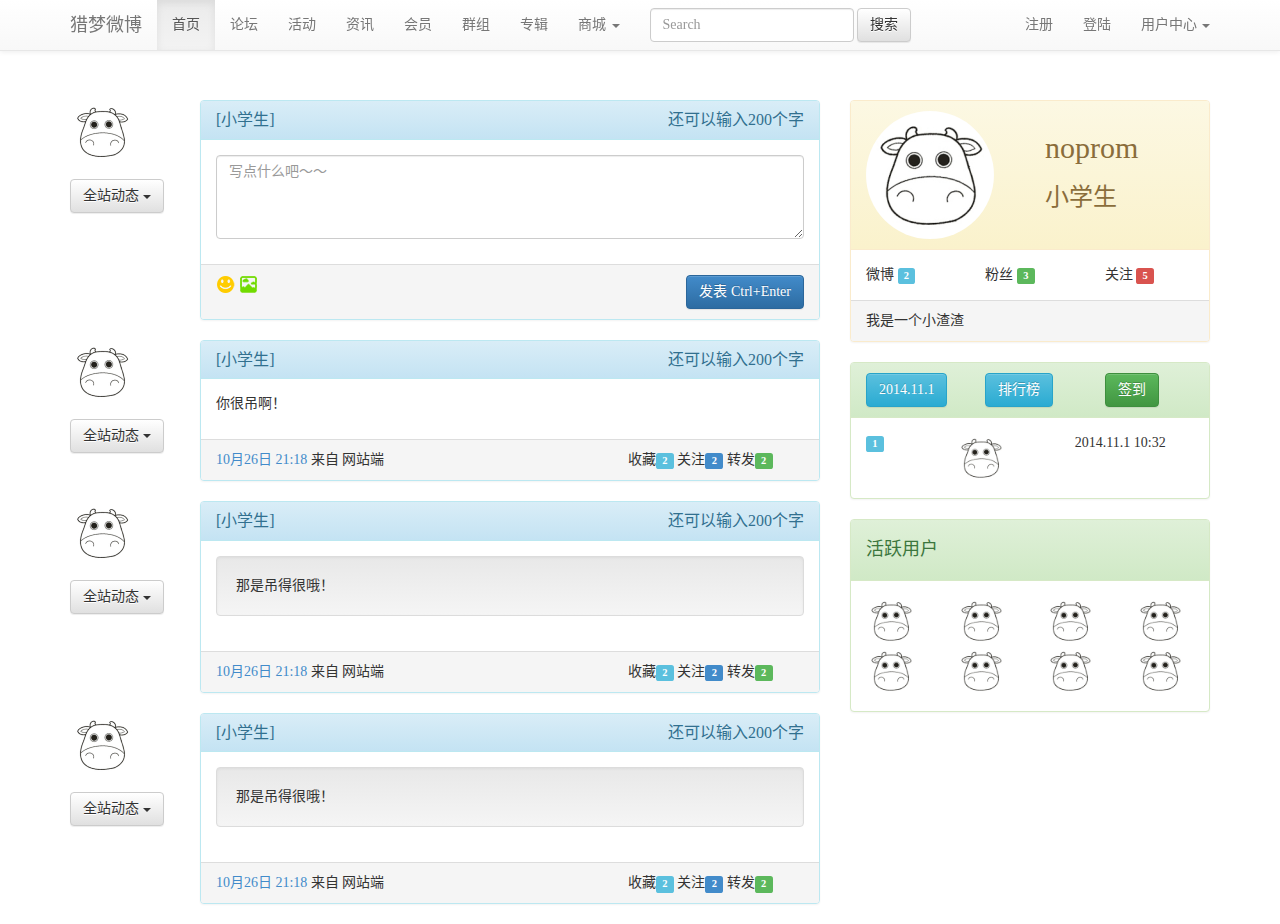
<file: index.html>
<!DOCTYPE html>
<html lang="zh-cn">
<head>
	<meta charset="utf-8">
	<meta http-equiv="X-UA-Compatible" content="IE=edge">
	<meta name="viewport" content="width=device-width, initial-scale=1">
	<title>猎梦微博系统</title>
	<link rel="stylesheet" href="css/bootstrap.min.css">
	<link rel="stylesheet" href="css/bootstrap-theme.min.css">
	<link rel="stylesheet" href="css/font-awesome.min.css">
	<link rel="stylesheet" href="css/font-awesome-ie7.min.css">
	<link rel="stylesheet" href="css/weibo.css"> 
    <!--[if lt IE 9]>
    <script src="js/html5shiv.js"></script>
    <script src="js/respond.min.js"></script>
    <![endif]-->
</head>

<body>

	<!-- =========================导航条开始========================= -->
	<nav class="navbar navbar-default navbar-fixed-top" role="navigation">
		<div class="container">
			<!-- Brand and toggle get grouped for better mobile display -->
			<div class="navbar-header">
				<button type="button" class="navbar-toggle collapsed" data-toggle="collapse" data-target="#bs-example-navbar-collapse-1">
					<span class="sr-only">Toggle navigation</span>
					<span class="icon-bar"></span>
					<span class="icon-bar"></span>
					<span class="icon-bar"></span>
				</button>
				<a class="navbar-brand" href="#">猎梦微博</a>
			</div>

			<!-- Collect the nav links, forms, and other content for toggling -->
			<div class="collapse navbar-collapse" id="bs-example-navbar-collapse-1">
				<ul class="nav navbar-nav">
					<li class="active"><a href="#">首页</a></li>
					<li><a href="#">论坛</a></li>
					<li><a href="#">活动</a></li>
					<li><a href="#">资讯</a></li>
					<li><a href="#">会员</a></li>
					<li><a href="#">群组</a></li>
					<li><a href="#">专辑</a></li>
					<li class="dropdown">
						<a href="#" class="dropdown-toggle" data-toggle="dropdown">商城 <span class="caret"></span></a>
						<ul class="dropdown-menu" role="menu">
							<li><a href="#">Action</a></li>
							<li><a href="#">Another action</a></li>
							<li><a href="#">Something else here</a></li>
							<li class="divider"></li>
							<li><a href="#">Separated link</a></li>
							<li class="divider"></li>
							<li><a href="#">One more separated link</a></li>
						</ul>
					</li>
				</ul>
				<form class="navbar-form navbar-left" role="search">
					<div class="form-group">
						<input type="text" class="form-control" placeholder="Search">
					</div>
					<button type="submit" class="btn btn-default">搜索</button>
				</form>
				<ul class="nav navbar-nav navbar-right">
					<li><a href="#">注册</a></li>
					<li><a href="#">登陆</a></li>
					<li class="dropdown">
						<a href="#" class="dropdown-toggle" data-toggle="dropdown">用户中心 <span class="caret"></span></a>
						<ul class="dropdown-menu" role="menu">
							<li><a href="#">Action</a></li>
							<li><a href="#">Another action</a></li>
							<li><a href="#">Something else here</a></li>
							<li class="divider"></li>
							<li><a href="#">Separated link</a></li>
						</ul>
					</li>
				</ul>
			</div><!-- /.navbar-collapse -->
		</div><!-- /.container-fluid -->
	</nav>

	<!-- =========================导航条结束========================= -->


	<div class="container weibo">
		<div class="row">
			<!-- =========================微博左侧开始========================= -->
			<div class="col-md-8">
				<div class="row">
					<div class="col-md-2">
						<a href="">
							<img class="img-circle" style="width: 64px;" src="images/face.png">
						</a>
						<br>
						<div id="weibo_filter" style="margin-top:15px;">
							<div class="btn-group forum_order">
								<button class="btn btn-default dropdown-toggle" data-toggle="dropdown" type="button">
									全站动态
									<span class="caret"></span>
								</button>
								<ul class="dropdown-menu text-left" role="menu">
									<li>
										<a href="/ox/index.php?s=/weibo/index/index.html">全站动态</a>
									</li>
									<li>
										<a href="/ox/index.php?s=/weibo/index/myconcerned.html">我的关注</a>
									</li>
								</ul>
							</div>
						</div>
					</div>
					<div class="col-md-10">
						<div class="panel panel-info">
							<div class="panel-heading">
								<h3 class="panel-title">[小学生]
									<span class="pull-right">还可以输入200个字</span>
								</h3>
							</div>
							<div class="panel-body">
								<p><textarea class="form-control weibo_content_quick" id="weibo_content" style="height: 6em;"
									placeholder="写点什么吧～～" onfocus="startCheckNum_quick($(this))" onblur="endCheckNum_quick()"></textarea></p>
								</div>
								<div class="panel-footer">
									<div class="row">
										<div class="col-md-9">
											<a href="javascript:" onclick="insertFace($(this))"><img class="weibo_type_icon" src="images/bq.png"/></a>
											<a id="insert_image" onclick="insert_image.insertImage(this)" href="javascript:">
												<img class="weibo_type_icon" src="images/image.png">
											</a>
										</div>
										<div class="col-md-3">
											<input class="btn btn-primary send_weibo_button pull-right" type="submit" data-url="/ox/index.php?s=/weibo/index/dosend.html" value="发表 Ctrl+Enter">
										</div>
									</div>
								</div>
							</div>
						</div>
					</div>
					<div class="row">
						<div class="col-md-2">
							<a href="">
								<img class="img-circle" style="width: 64px;" src="images/face.png">
							</a>
							<br>
							<div id="weibo_filter" style="margin-top:15px;">
								<div class="btn-group forum_order">
									<button class="btn btn-default dropdown-toggle" data-toggle="dropdown" type="button">
										全站动态
										<span class="caret"></span>
									</button>
									<ul class="dropdown-menu text-left" role="menu">
										<li>
											<a href="/ox/index.php?s=/weibo/index/index.html">全站动态</a>
										</li>
										<li>
											<a href="/ox/index.php?s=/weibo/index/myconcerned.html">我的关注</a>
										</li>
									</ul>
								</div>
							</div>
						</div>
						<div class="col-md-10">
							<div class="panel panel-info">
								<div class="panel-heading">
									<h3 class="panel-title">[小学生]
										<span class="pull-right">还可以输入200个字</span>
									</h3>
								</div>
								<div class="panel-body">
									<p>你很吊啊！</p>
								</div>
								<div class="panel-footer">
									<div class="row">
										<div class="col-md-8">
											<span>
												<a href="/ox/index.php?s=/weibo/index/weibodetail/id/407.html">10月26日 21:18</a>
											</span>
											<span>来自 网站端 </span>
										</div>
										<div class="col-md-4">
											收藏<span class="label label-info">2</span>
											关注<span class="label label-primary">2</span>
											转发<span class="label label-success">2</span>
										</div>
									</div>
								</div>
							</div>
						</div>
					</div>

					<div class="row">
						<div class="col-md-2">
							<a href="">
								<img class="img-circle" style="width: 64px;" src="images/face.png">
							</a>
							<br>
							<div id="weibo_filter" style="margin-top:15px;">
								<div class="btn-group forum_order">
									<button class="btn btn-default dropdown-toggle" data-toggle="dropdown" type="button">
										全站动态
										<span class="caret"></span>
									</button>
									<ul class="dropdown-menu text-left" role="menu">
										<li>
											<a href="/ox/index.php?s=/weibo/index/index.html">全站动态</a>
										</li>
										<li>
											<a href="/ox/index.php?s=/weibo/index/myconcerned.html">我的关注</a>
										</li>
									</ul>
								</div>
							</div>
						</div>
						<div class="col-md-10">
							<div class="panel panel-info">
								<div class="panel-heading">
									<h3 class="panel-title">[小学生]
										<span class="pull-right">还可以输入200个字</span>
									</h3>
								</div>
								<div class="panel-body">
									<div class="well">
										那是吊得很哦！
									</div>
								</div>
								<div class="panel-footer">
									<div class="row">
										<div class="col-md-8">
											<span>
												<a href="/ox/index.php?s=/weibo/index/weibodetail/id/407.html">10月26日 21:18</a>
											</span>
											<span>来自 网站端 </span>
										</div>
										<div class="col-md-4">
											收藏<span class="label label-info">2</span>
											关注<span class="label label-primary">2</span>
											转发<span class="label label-success">2</span>
										</div>
									</div>
								</div>
							</div>
						</div>
					</div>
					<div class="row">
						<div class="col-md-2">
							<a href="">
								<img class="img-circle" style="width: 64px;" src="images/face.png">
							</a>
							<br>
							<div id="weibo_filter" style="margin-top:15px;">
								<div class="btn-group forum_order">
									<button class="btn btn-default dropdown-toggle" data-toggle="dropdown" type="button">
										全站动态
										<span class="caret"></span>
									</button>
									<ul class="dropdown-menu text-left" role="menu">
										<li>
											<a href="/ox/index.php?s=/weibo/index/index.html">全站动态</a>
										</li>
										<li>
											<a href="/ox/index.php?s=/weibo/index/myconcerned.html">我的关注</a>
										</li>
									</ul>
								</div>
							</div>
						</div>
						<div class="col-md-10">
							<div class="panel panel-info">
								<div class="panel-heading">
									<h3 class="panel-title">[小学生]
										<span class="pull-right">还可以输入200个字</span>
									</h3>
								</div>
								<div class="panel-body">
									<div class="well">
										那是吊得很哦！
									</div>
								</div>
								<div class="panel-footer">
									<div class="row">
										<div class="col-md-8">
											<span>
												<a href="/ox/index.php?s=/weibo/index/weibodetail/id/407.html">10月26日 21:18</a>
											</span>
											<span>来自 网站端 </span>
										</div>
										<div class="col-md-4">
											收藏<span class="label label-info">2</span>
											关注<span class="label label-primary">2</span>
											转发<span class="label label-success">2</span>
										</div>
									</div>
								</div>
							</div>
						</div>
					</div>
				</div>

				<!-- =========================微博左侧结束========================= -->
				<!-- =========================右侧面板开始========================= -->
				<div class="col-md-4">
					<!-- 用户个人信息面板开始 -->
					<div class="panel panel-warning">
						<div class="panel-heading">
							<div class="row">
								<div class="col-md-6">
									<img src="images/face.png" alt="" class="img-circle">
								</div>
								<div class="col-md-6">
									<h2>noprom</h2>
									<h3>小学生</h3>
								</div>
							</div>
						</div>
						<div class="panel-body">
							<div class="row">
								<div class="col-md-4">微博 <span class="label label-info">2</span></div>
								<div class="col-md-4">粉丝 <span class="label label-success">3</span></div>
								<div class="col-md-4">关注 <span class="label label-danger">5</span></div>
							</div>
						</div>
						<div class="panel-footer">我是一个小渣渣</div>
					</div>
					<!-- 用户个人信息面板结束 -->
					<!-- 用户签到面板开始 -->
					<div class="panel panel-success qiandao">
						<div class="panel-heading">
							<div class="row">
								<div class="col-md-4"><button class="btn btn-info">2014.11.1</button></div>
								<div class="col-md-4"><button class="btn btn-info">排行榜</button></div>
								<div class="col-md-4"><a href="" class="btn btn-success">签到</a></div>
							</div>
						</div>
						<div class="panel-body">
							<div class="row">
								<div class="col-md-3"><span class="label label-info">1</span> </div>
								<div class="col-md-4"><a href=""><img src="images/face.png" alt="" class="img-circle"></a></div>
								<div class="col-md-5">2014.11.1 10:32</div>
							</div>
						</div>
						
					</div>
					<!-- 用户签到面板结束 -->

					<!-- 活跃用户面板开始 -->
					<div class="panel panel-success qiandao">
						<div class="panel-heading">
							<h4>活跃用户</h4>
						</div>
						<div class="panel-body">
							<div class="row">
								<div class="col-md-3"><a href=""><img src="images/face.png" alt="" class="img-circle"></a></div>
								<div class="col-md-3"><a href=""><img src="images/face.png" alt="" class="img-circle"></a></div>
								<div class="col-md-3"><a href=""><img src="images/face.png" alt="" class="img-circle"></a></div>
								<div class="col-md-3"><a href=""><img src="images/face.png" alt="" class="img-circle"></a></div>
								<div class="col-md-3"><a href=""><img src="images/face.png" alt="" class="img-circle"></a></div>
								<div class="col-md-3"><a href=""><img src="images/face.png" alt="" class="img-circle"></a></div>
								<div class="col-md-3"><a href=""><img src="images/face.png" alt="" class="img-circle"></a></div>
								<div class="col-md-3"><a href=""><img src="images/face.png" alt="" class="img-circle"></a></div>
							</div>
						</div>
					</div>
					<!-- 活跃用户面板结束 -->
				</div>
				<!-- =========================右侧面板结束========================= -->
			</div>

		</div>
	</div>

	<script src="js/jquery-1.11.1.min.js"></script>
	<script src="js/bootstrap.min.js"></script>
</body>
</html>
</file>
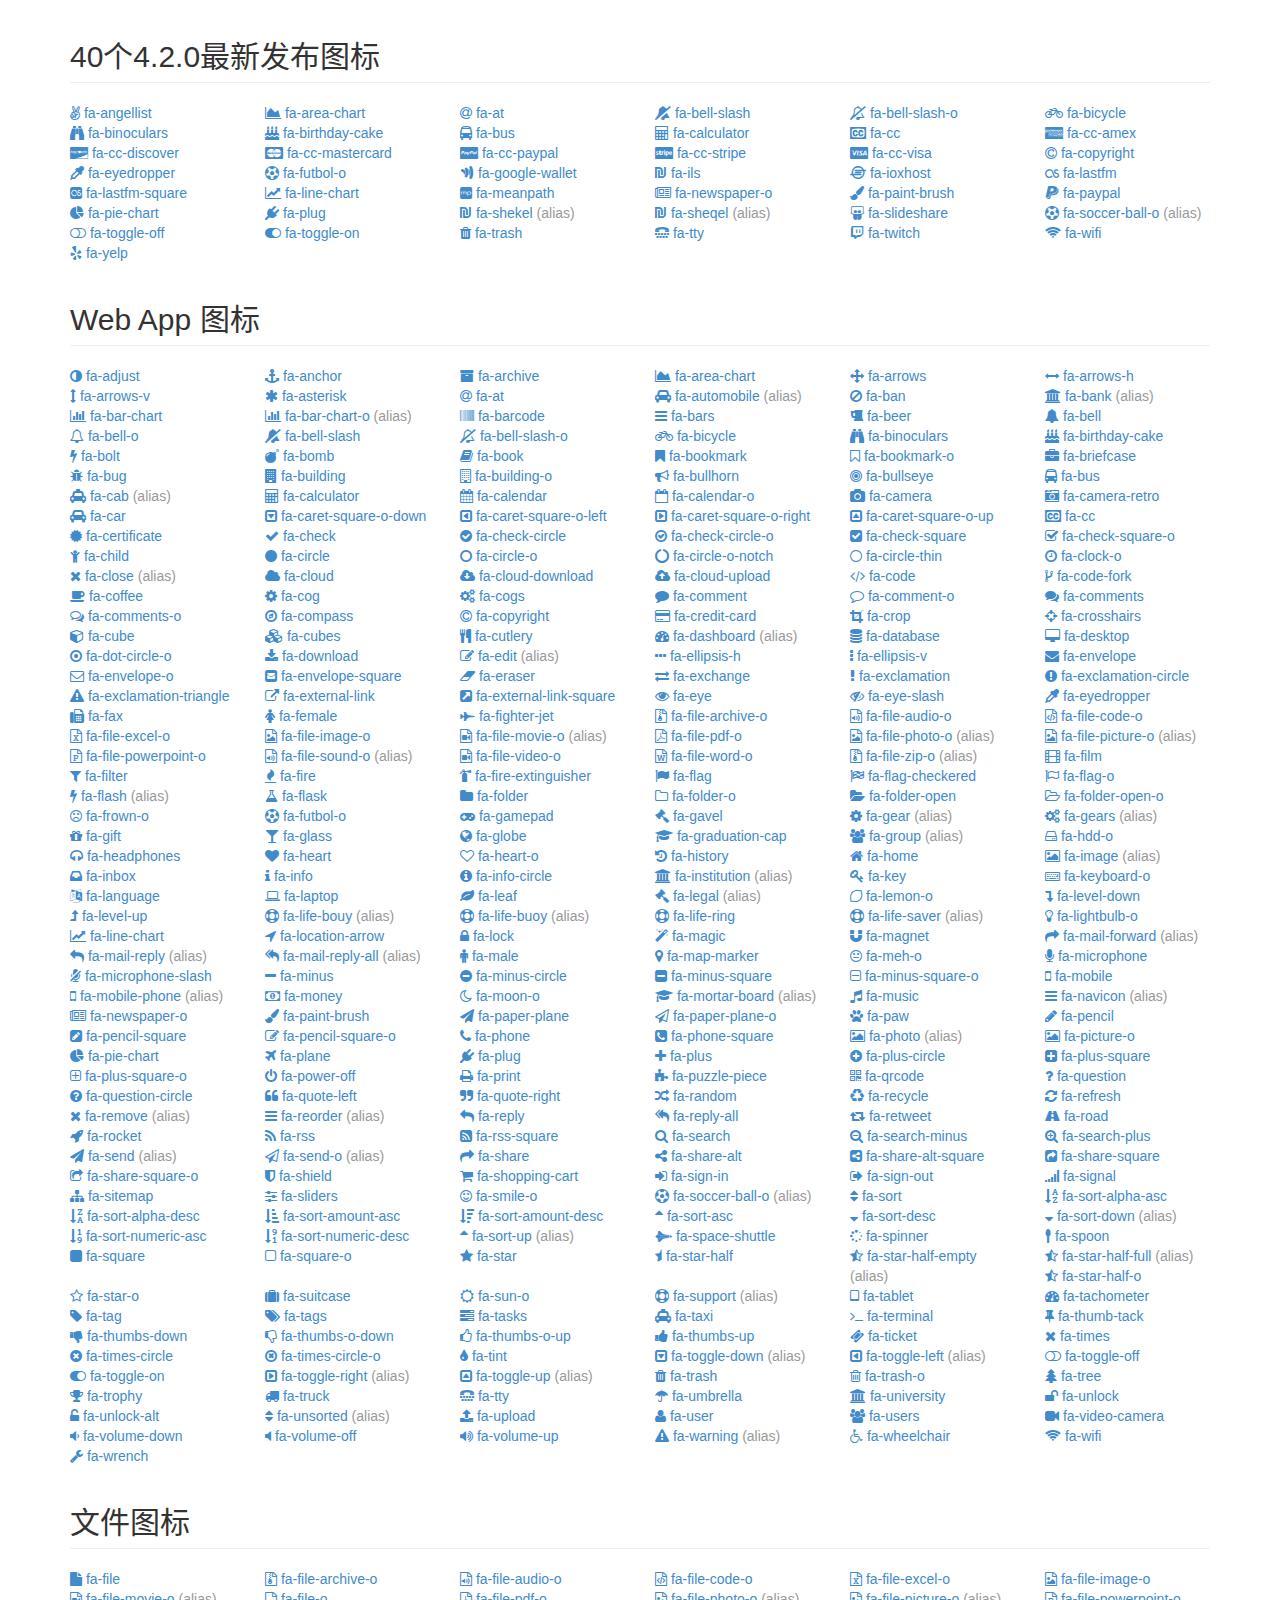
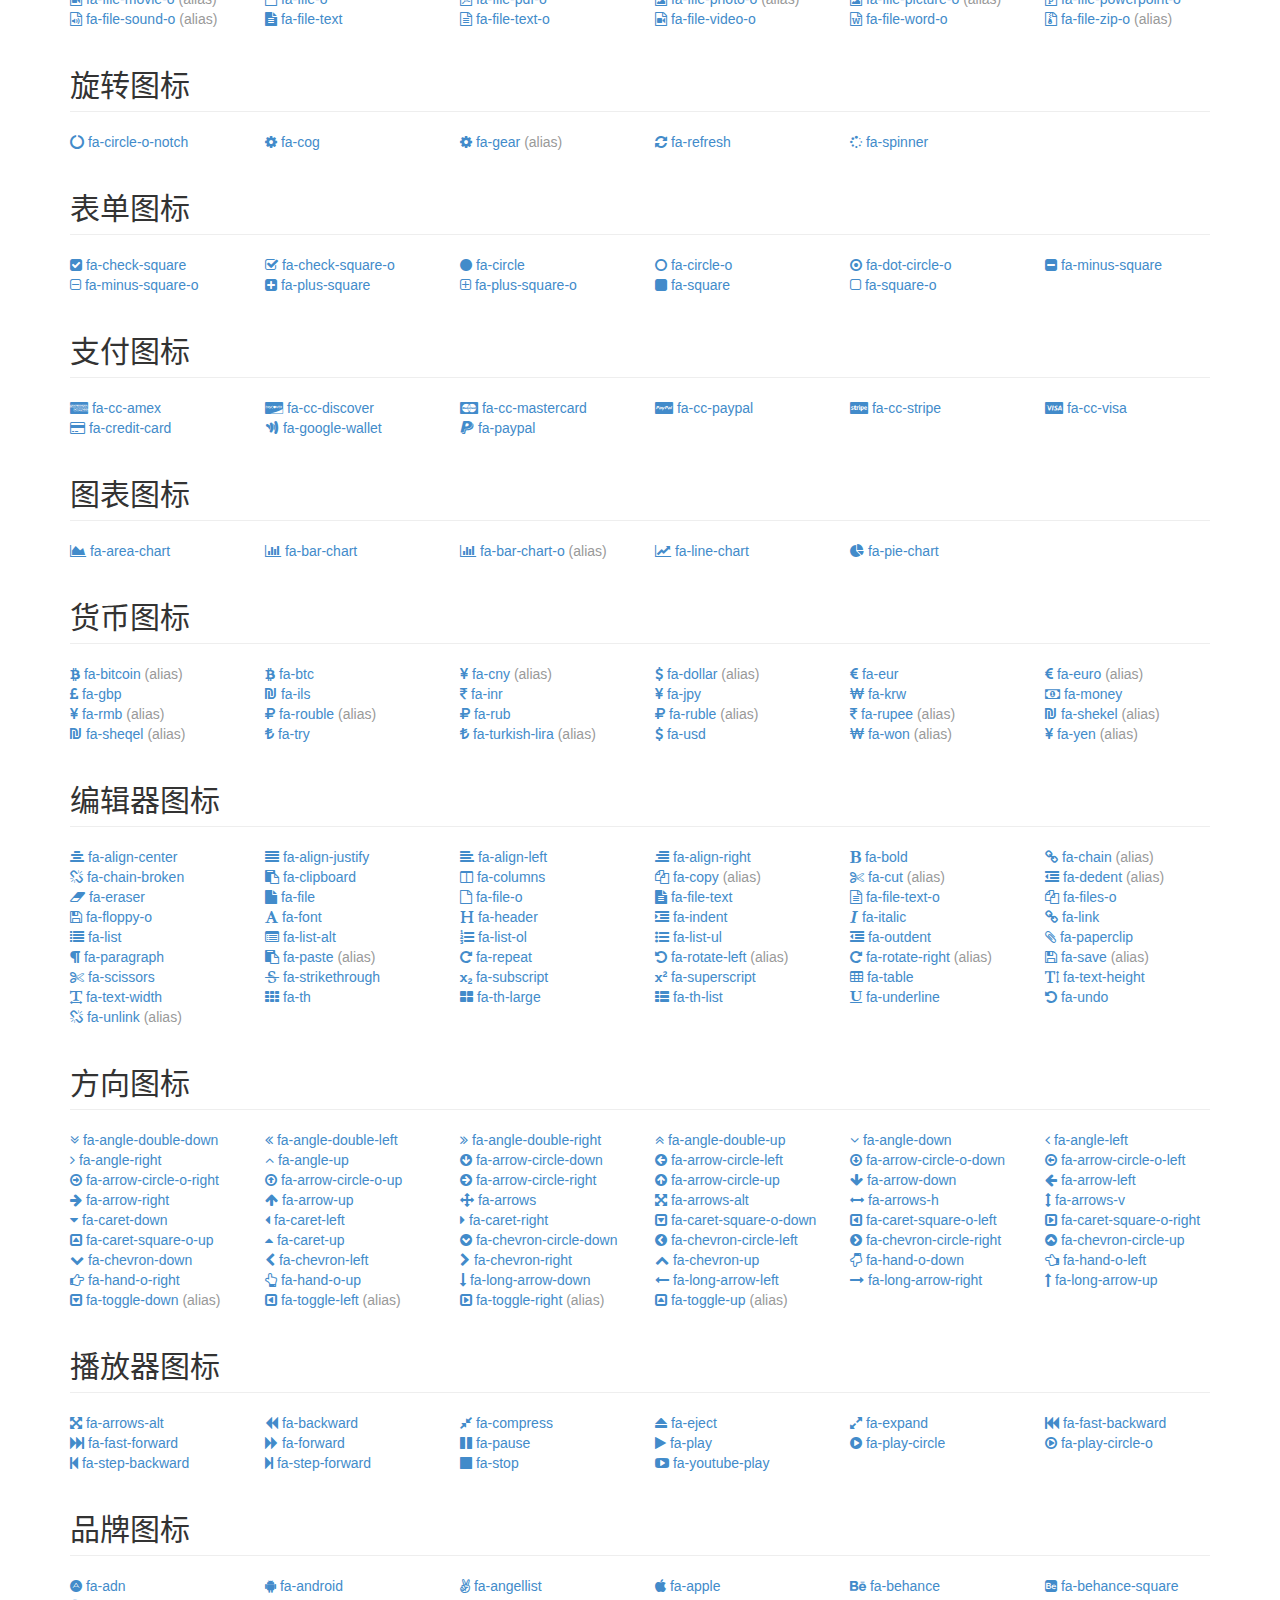
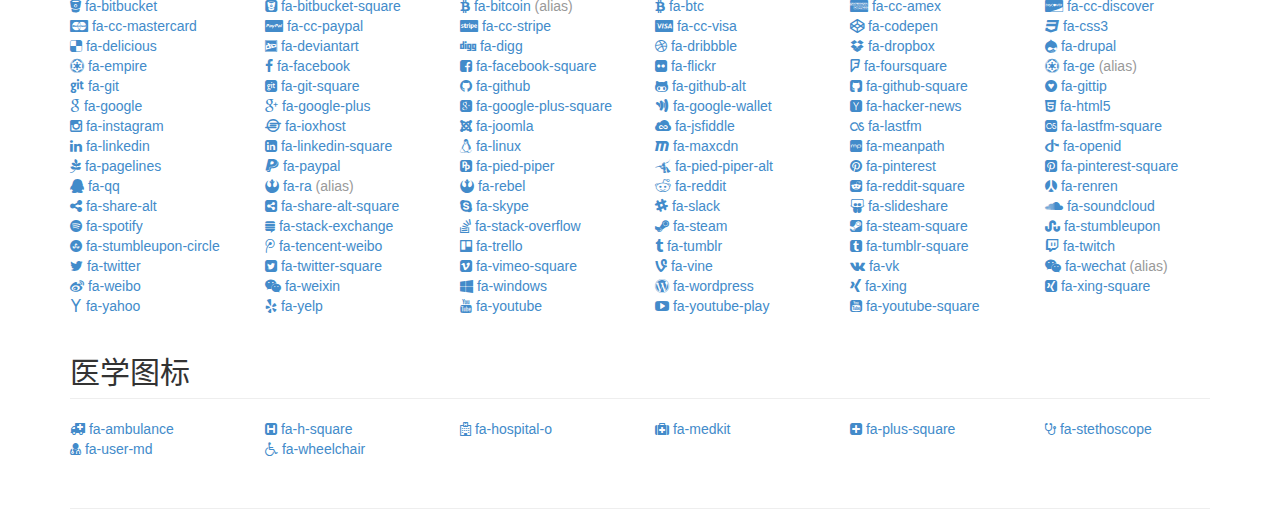
<file: icon.html>
<!DOCTYPE html>
<html lang="zh-cn">
<head>
	<meta charset="utf-8">
	<meta http-equiv="X-UA-Compatible" content="IE=edge">
	<meta name="viewport" content="width=device-width, initial-scale=1">
	<title>猎梦微博系统</title>
	<link rel="stylesheet" href="css/bootstrap.min.css">
	<link rel="stylesheet" href="css/bootstrap-theme.min.css">
	<link rel="stylesheet" href="css/font-awesome.min.css">
	<link rel="stylesheet" href="css/font-awesome-ie7.min.css"> 
    <!--[if lt IE 9]>
    <script src="js/html5shiv.js"></script>
    <script src="js/respond.min.js"></script>
    <![endif]-->

</head>

<body>

	<div class="container">
		<div id="new">
			<h2 class="page-header">40个4.2.0最新发布图标</h2>
			<div class="row fontawesome-icon-list">
				<div class="fa-hover col-md-2"><a href="./icons/angellist"><i class="fa fa-angellist"></i> fa-angellist</a></div>

				<div class="fa-hover col-md-2"><a href="./icons/area-chart"><i class="fa fa-area-chart"></i> fa-area-chart</a></div>

				<div class="fa-hover col-md-2"><a href="./icons/at"><i class="fa fa-at"></i> fa-at</a></div>

				<div class="fa-hover col-md-2"><a href="./icons/bell-slash"><i class="fa fa-bell-slash"></i> fa-bell-slash</a></div>

				<div class="fa-hover col-md-2"><a href="./icons/bell-slash-o"><i class="fa fa-bell-slash-o"></i> fa-bell-slash-o</a></div>

				<div class="fa-hover col-md-2"><a href="./icons/bicycle"><i class="fa fa-bicycle"></i> fa-bicycle</a></div>

				<div class="fa-hover col-md-2"><a href="./icons/binoculars"><i class="fa fa-binoculars"></i> fa-binoculars</a></div>

				<div class="fa-hover col-md-2"><a href="./icons/birthday-cake"><i class="fa fa-birthday-cake"></i> fa-birthday-cake</a></div>

				<div class="fa-hover col-md-2"><a href="./icons/bus"><i class="fa fa-bus"></i> fa-bus</a></div>

				<div class="fa-hover col-md-2"><a href="./icons/calculator"><i class="fa fa-calculator"></i> fa-calculator</a></div>

				<div class="fa-hover col-md-2"><a href="./icons/cc"><i class="fa fa-cc"></i> fa-cc</a></div>

				<div class="fa-hover col-md-2"><a href="./icons/cc-amex"><i class="fa fa-cc-amex"></i> fa-cc-amex</a></div>

				<div class="fa-hover col-md-2"><a href="./icons/cc-discover"><i class="fa fa-cc-discover"></i> fa-cc-discover</a></div>

				<div class="fa-hover col-md-2"><a href="./icons/cc-mastercard"><i class="fa fa-cc-mastercard"></i> fa-cc-mastercard</a></div>

				<div class="fa-hover col-md-2"><a href="./icons/cc-paypal"><i class="fa fa-cc-paypal"></i> fa-cc-paypal</a></div>

				<div class="fa-hover col-md-2"><a href="./icons/cc-stripe"><i class="fa fa-cc-stripe"></i> fa-cc-stripe</a></div>

				<div class="fa-hover col-md-2"><a href="./icons/cc-visa"><i class="fa fa-cc-visa"></i> fa-cc-visa</a></div>

				<div class="fa-hover col-md-2"><a href="./icons/copyright"><i class="fa fa-copyright"></i> fa-copyright</a></div>

				<div class="fa-hover col-md-2"><a href="./icons/eyedropper"><i class="fa fa-eyedropper"></i> fa-eyedropper</a></div>

				<div class="fa-hover col-md-2"><a href="./icons/futbol-o"><i class="fa fa-futbol-o"></i> fa-futbol-o</a></div>

				<div class="fa-hover col-md-2"><a href="./icons/google-wallet"><i class="fa fa-google-wallet"></i> fa-google-wallet</a></div>

				<div class="fa-hover col-md-2"><a href="./icons/ils"><i class="fa fa-ils"></i> fa-ils</a></div>

				<div class="fa-hover col-md-2"><a href="./icons/ioxhost"><i class="fa fa-ioxhost"></i> fa-ioxhost</a></div>

				<div class="fa-hover col-md-2"><a href="./icons/lastfm"><i class="fa fa-lastfm"></i> fa-lastfm</a></div>

				<div class="fa-hover col-md-2"><a href="./icons/lastfm-square"><i class="fa fa-lastfm-square"></i> fa-lastfm-square</a></div>

				<div class="fa-hover col-md-2"><a href="./icons/line-chart"><i class="fa fa-line-chart"></i> fa-line-chart</a></div>

				<div class="fa-hover col-md-2"><a href="./icons/meanpath"><i class="fa fa-meanpath"></i> fa-meanpath</a></div>

				<div class="fa-hover col-md-2"><a href="./icons/newspaper-o"><i class="fa fa-newspaper-o"></i> fa-newspaper-o</a></div>

				<div class="fa-hover col-md-2"><a href="./icons/paint-brush"><i class="fa fa-paint-brush"></i> fa-paint-brush</a></div>

				<div class="fa-hover col-md-2"><a href="./icons/paypal"><i class="fa fa-paypal"></i> fa-paypal</a></div>

				<div class="fa-hover col-md-2"><a href="./icons/pie-chart"><i class="fa fa-pie-chart"></i> fa-pie-chart</a></div>

				<div class="fa-hover col-md-2"><a href="./icons/plug"><i class="fa fa-plug"></i> fa-plug</a></div>

				<div class="fa-hover col-md-2"><a href="./icons/ils"><i class="fa fa-shekel"></i> fa-shekel <span class="text-muted">(alias)</span></a></div>

				<div class="fa-hover col-md-2"><a href="./icons/ils"><i class="fa fa-sheqel"></i> fa-sheqel <span class="text-muted">(alias)</span></a></div>

				<div class="fa-hover col-md-2"><a href="./icons/slideshare"><i class="fa fa-slideshare"></i> fa-slideshare</a></div>

				<div class="fa-hover col-md-2"><a href="./icons/futbol-o"><i class="fa fa-soccer-ball-o"></i> fa-soccer-ball-o <span class="text-muted">(alias)</span></a></div>

				<div class="fa-hover col-md-2"><a href="./icons/toggle-off"><i class="fa fa-toggle-off"></i> fa-toggle-off</a></div>

				<div class="fa-hover col-md-2"><a href="./icons/toggle-on"><i class="fa fa-toggle-on"></i> fa-toggle-on</a></div>

				<div class="fa-hover col-md-2"><a href="./icons/trash"><i class="fa fa-trash"></i> fa-trash</a></div>

				<div class="fa-hover col-md-2"><a href="./icons/tty"><i class="fa fa-tty"></i> fa-tty</a></div>

				<div class="fa-hover col-md-2"><a href="./icons/twitch"><i class="fa fa-twitch"></i> fa-twitch</a></div>

				<div class="fa-hover col-md-2"><a href="./icons/wifi"><i class="fa fa-wifi"></i> fa-wifi</a></div>

				<div class="fa-hover col-md-2"><a href="./icons/yelp"><i class="fa fa-yelp"></i> fa-yelp</a></div>

			</div>

		</div>

		<section id="web-application">
			<h2 class="page-header">Web App 图标</h2>

			<div class="row fontawesome-icon-list">
				<div class="fa-hover col-md-2"><a href="./icons/adjust"><i class="fa fa-adjust"></i> fa-adjust</a></div>

				<div class="fa-hover col-md-2"><a href="./icons/anchor"><i class="fa fa-anchor"></i> fa-anchor</a></div>

				<div class="fa-hover col-md-2"><a href="./icons/archive"><i class="fa fa-archive"></i> fa-archive</a></div>

				<div class="fa-hover col-md-2"><a href="./icons/area-chart"><i class="fa fa-area-chart"></i> fa-area-chart</a></div>

				<div class="fa-hover col-md-2"><a href="./icons/arrows"><i class="fa fa-arrows"></i> fa-arrows</a></div>

				<div class="fa-hover col-md-2"><a href="./icons/arrows-h"><i class="fa fa-arrows-h"></i> fa-arrows-h</a></div>

				<div class="fa-hover col-md-2"><a href="./icons/arrows-v"><i class="fa fa-arrows-v"></i> fa-arrows-v</a></div>

				<div class="fa-hover col-md-2"><a href="./icons/asterisk"><i class="fa fa-asterisk"></i> fa-asterisk</a></div>

				<div class="fa-hover col-md-2"><a href="./icons/at"><i class="fa fa-at"></i> fa-at</a></div>

				<div class="fa-hover col-md-2"><a href="./icons/car"><i class="fa fa-automobile"></i> fa-automobile <span class="text-muted">(alias)</span></a></div>

				<div class="fa-hover col-md-2"><a href="./icons/ban"><i class="fa fa-ban"></i> fa-ban</a></div>

				<div class="fa-hover col-md-2"><a href="./icons/university"><i class="fa fa-bank"></i> fa-bank <span class="text-muted">(alias)</span></a></div>

				<div class="fa-hover col-md-2"><a href="./icons/bar-chart"><i class="fa fa-bar-chart"></i> fa-bar-chart</a></div>

				<div class="fa-hover col-md-2"><a href="./icons/bar-chart"><i class="fa fa-bar-chart-o"></i> fa-bar-chart-o <span class="text-muted">(alias)</span></a></div>

				<div class="fa-hover col-md-2"><a href="./icons/barcode"><i class="fa fa-barcode"></i> fa-barcode</a></div>

				<div class="fa-hover col-md-2"><a href="./icons/bars"><i class="fa fa-bars"></i> fa-bars</a></div>

				<div class="fa-hover col-md-2"><a href="./icons/beer"><i class="fa fa-beer"></i> fa-beer</a></div>

				<div class="fa-hover col-md-2"><a href="./icons/bell"><i class="fa fa-bell"></i> fa-bell</a></div>

				<div class="fa-hover col-md-2"><a href="./icons/bell-o"><i class="fa fa-bell-o"></i> fa-bell-o</a></div>

				<div class="fa-hover col-md-2"><a href="./icons/bell-slash"><i class="fa fa-bell-slash"></i> fa-bell-slash</a></div>

				<div class="fa-hover col-md-2"><a href="./icons/bell-slash-o"><i class="fa fa-bell-slash-o"></i> fa-bell-slash-o</a></div>

				<div class="fa-hover col-md-2"><a href="./icons/bicycle"><i class="fa fa-bicycle"></i> fa-bicycle</a></div>

				<div class="fa-hover col-md-2"><a href="./icons/binoculars"><i class="fa fa-binoculars"></i> fa-binoculars</a></div>

				<div class="fa-hover col-md-2"><a href="./icons/birthday-cake"><i class="fa fa-birthday-cake"></i> fa-birthday-cake</a></div>

				<div class="fa-hover col-md-2"><a href="./icons/bolt"><i class="fa fa-bolt"></i> fa-bolt</a></div>

				<div class="fa-hover col-md-2"><a href="./icons/bomb"><i class="fa fa-bomb"></i> fa-bomb</a></div>

				<div class="fa-hover col-md-2"><a href="./icons/book"><i class="fa fa-book"></i> fa-book</a></div>

				<div class="fa-hover col-md-2"><a href="./icons/bookmark"><i class="fa fa-bookmark"></i> fa-bookmark</a></div>

				<div class="fa-hover col-md-2"><a href="./icons/bookmark-o"><i class="fa fa-bookmark-o"></i> fa-bookmark-o</a></div>

				<div class="fa-hover col-md-2"><a href="./icons/briefcase"><i class="fa fa-briefcase"></i> fa-briefcase</a></div>

				<div class="fa-hover col-md-2"><a href="./icons/bug"><i class="fa fa-bug"></i> fa-bug</a></div>

				<div class="fa-hover col-md-2"><a href="./icons/building"><i class="fa fa-building"></i> fa-building</a></div>

				<div class="fa-hover col-md-2"><a href="./icons/building-o"><i class="fa fa-building-o"></i> fa-building-o</a></div>

				<div class="fa-hover col-md-2"><a href="./icons/bullhorn"><i class="fa fa-bullhorn"></i> fa-bullhorn</a></div>

				<div class="fa-hover col-md-2"><a href="./icons/bullseye"><i class="fa fa-bullseye"></i> fa-bullseye</a></div>

				<div class="fa-hover col-md-2"><a href="./icons/bus"><i class="fa fa-bus"></i> fa-bus</a></div>

				<div class="fa-hover col-md-2"><a href="./icons/taxi"><i class="fa fa-cab"></i> fa-cab <span class="text-muted">(alias)</span></a></div>

				<div class="fa-hover col-md-2"><a href="./icons/calculator"><i class="fa fa-calculator"></i> fa-calculator</a></div>

				<div class="fa-hover col-md-2"><a href="./icons/calendar"><i class="fa fa-calendar"></i> fa-calendar</a></div>

				<div class="fa-hover col-md-2"><a href="./icons/calendar-o"><i class="fa fa-calendar-o"></i> fa-calendar-o</a></div>

				<div class="fa-hover col-md-2"><a href="./icons/camera"><i class="fa fa-camera"></i> fa-camera</a></div>

				<div class="fa-hover col-md-2"><a href="./icons/camera-retro"><i class="fa fa-camera-retro"></i> fa-camera-retro</a></div>

				<div class="fa-hover col-md-2"><a href="./icons/car"><i class="fa fa-car"></i> fa-car</a></div>

				<div class="fa-hover col-md-2"><a href="./icons/caret-square-o-down"><i class="fa fa-caret-square-o-down"></i> fa-caret-square-o-down</a></div>

				<div class="fa-hover col-md-2"><a href="./icons/caret-square-o-left"><i class="fa fa-caret-square-o-left"></i> fa-caret-square-o-left</a></div>

				<div class="fa-hover col-md-2"><a href="./icons/caret-square-o-right"><i class="fa fa-caret-square-o-right"></i> fa-caret-square-o-right</a></div>

				<div class="fa-hover col-md-2"><a href="./icons/caret-square-o-up"><i class="fa fa-caret-square-o-up"></i> fa-caret-square-o-up</a></div>

				<div class="fa-hover col-md-2"><a href="./icons/cc"><i class="fa fa-cc"></i> fa-cc</a></div>

				<div class="fa-hover col-md-2"><a href="./icons/certificate"><i class="fa fa-certificate"></i> fa-certificate</a></div>

				<div class="fa-hover col-md-2"><a href="./icons/check"><i class="fa fa-check"></i> fa-check</a></div>

				<div class="fa-hover col-md-2"><a href="./icons/check-circle"><i class="fa fa-check-circle"></i> fa-check-circle</a></div>

				<div class="fa-hover col-md-2"><a href="./icons/check-circle-o"><i class="fa fa-check-circle-o"></i> fa-check-circle-o</a></div>

				<div class="fa-hover col-md-2"><a href="./icons/check-square"><i class="fa fa-check-square"></i> fa-check-square</a></div>

				<div class="fa-hover col-md-2"><a href="./icons/check-square-o"><i class="fa fa-check-square-o"></i> fa-check-square-o</a></div>

				<div class="fa-hover col-md-2"><a href="./icons/child"><i class="fa fa-child"></i> fa-child</a></div>

				<div class="fa-hover col-md-2"><a href="./icons/circle"><i class="fa fa-circle"></i> fa-circle</a></div>

				<div class="fa-hover col-md-2"><a href="./icons/circle-o"><i class="fa fa-circle-o"></i> fa-circle-o</a></div>

				<div class="fa-hover col-md-2"><a href="./icons/circle-o-notch"><i class="fa fa-circle-o-notch"></i> fa-circle-o-notch</a></div>

				<div class="fa-hover col-md-2"><a href="./icons/circle-thin"><i class="fa fa-circle-thin"></i> fa-circle-thin</a></div>

				<div class="fa-hover col-md-2"><a href="./icons/clock-o"><i class="fa fa-clock-o"></i> fa-clock-o</a></div>

				<div class="fa-hover col-md-2"><a href="./icons/times"><i class="fa fa-close"></i> fa-close <span class="text-muted">(alias)</span></a></div>

				<div class="fa-hover col-md-2"><a href="./icons/cloud"><i class="fa fa-cloud"></i> fa-cloud</a></div>

				<div class="fa-hover col-md-2"><a href="./icons/cloud-download"><i class="fa fa-cloud-download"></i> fa-cloud-download</a></div>

				<div class="fa-hover col-md-2"><a href="./icons/cloud-upload"><i class="fa fa-cloud-upload"></i> fa-cloud-upload</a></div>

				<div class="fa-hover col-md-2"><a href="./icons/code"><i class="fa fa-code"></i> fa-code</a></div>

				<div class="fa-hover col-md-2"><a href="./icons/code-fork"><i class="fa fa-code-fork"></i> fa-code-fork</a></div>

				<div class="fa-hover col-md-2"><a href="./icons/coffee"><i class="fa fa-coffee"></i> fa-coffee</a></div>

				<div class="fa-hover col-md-2"><a href="./icons/cog"><i class="fa fa-cog"></i> fa-cog</a></div>

				<div class="fa-hover col-md-2"><a href="./icons/cogs"><i class="fa fa-cogs"></i> fa-cogs</a></div>

				<div class="fa-hover col-md-2"><a href="./icons/comment"><i class="fa fa-comment"></i> fa-comment</a></div>

				<div class="fa-hover col-md-2"><a href="./icons/comment-o"><i class="fa fa-comment-o"></i> fa-comment-o</a></div>

				<div class="fa-hover col-md-2"><a href="./icons/comments"><i class="fa fa-comments"></i> fa-comments</a></div>

				<div class="fa-hover col-md-2"><a href="./icons/comments-o"><i class="fa fa-comments-o"></i> fa-comments-o</a></div>

				<div class="fa-hover col-md-2"><a href="./icons/compass"><i class="fa fa-compass"></i> fa-compass</a></div>

				<div class="fa-hover col-md-2"><a href="./icons/copyright"><i class="fa fa-copyright"></i> fa-copyright</a></div>

				<div class="fa-hover col-md-2"><a href="./icons/credit-card"><i class="fa fa-credit-card"></i> fa-credit-card</a></div>

				<div class="fa-hover col-md-2"><a href="./icons/crop"><i class="fa fa-crop"></i> fa-crop</a></div>

				<div class="fa-hover col-md-2"><a href="./icons/crosshairs"><i class="fa fa-crosshairs"></i> fa-crosshairs</a></div>

				<div class="fa-hover col-md-2"><a href="./icons/cube"><i class="fa fa-cube"></i> fa-cube</a></div>

				<div class="fa-hover col-md-2"><a href="./icons/cubes"><i class="fa fa-cubes"></i> fa-cubes</a></div>

				<div class="fa-hover col-md-2"><a href="./icons/cutlery"><i class="fa fa-cutlery"></i> fa-cutlery</a></div>

				<div class="fa-hover col-md-2"><a href="./icons/tachometer"><i class="fa fa-dashboard"></i> fa-dashboard <span class="text-muted">(alias)</span></a></div>

				<div class="fa-hover col-md-2"><a href="./icons/database"><i class="fa fa-database"></i> fa-database</a></div>

				<div class="fa-hover col-md-2"><a href="./icons/desktop"><i class="fa fa-desktop"></i> fa-desktop</a></div>

				<div class="fa-hover col-md-2"><a href="./icons/dot-circle-o"><i class="fa fa-dot-circle-o"></i> fa-dot-circle-o</a></div>

				<div class="fa-hover col-md-2"><a href="./icons/download"><i class="fa fa-download"></i> fa-download</a></div>

				<div class="fa-hover col-md-2"><a href="./icons/pencil-square-o"><i class="fa fa-edit"></i> fa-edit <span class="text-muted">(alias)</span></a></div>

				<div class="fa-hover col-md-2"><a href="./icons/ellipsis-h"><i class="fa fa-ellipsis-h"></i> fa-ellipsis-h</a></div>

				<div class="fa-hover col-md-2"><a href="./icons/ellipsis-v"><i class="fa fa-ellipsis-v"></i> fa-ellipsis-v</a></div>

				<div class="fa-hover col-md-2"><a href="./icons/envelope"><i class="fa fa-envelope"></i> fa-envelope</a></div>

				<div class="fa-hover col-md-2"><a href="./icons/envelope-o"><i class="fa fa-envelope-o"></i> fa-envelope-o</a></div>

				<div class="fa-hover col-md-2"><a href="./icons/envelope-square"><i class="fa fa-envelope-square"></i> fa-envelope-square</a></div>

				<div class="fa-hover col-md-2"><a href="./icons/eraser"><i class="fa fa-eraser"></i> fa-eraser</a></div>

				<div class="fa-hover col-md-2"><a href="./icons/exchange"><i class="fa fa-exchange"></i> fa-exchange</a></div>

				<div class="fa-hover col-md-2"><a href="./icons/exclamation"><i class="fa fa-exclamation"></i> fa-exclamation</a></div>

				<div class="fa-hover col-md-2"><a href="./icons/exclamation-circle"><i class="fa fa-exclamation-circle"></i> fa-exclamation-circle</a></div>

				<div class="fa-hover col-md-2"><a href="./icons/exclamation-triangle"><i class="fa fa-exclamation-triangle"></i> fa-exclamation-triangle</a></div>

				<div class="fa-hover col-md-2"><a href="./icons/external-link"><i class="fa fa-external-link"></i> fa-external-link</a></div>

				<div class="fa-hover col-md-2"><a href="./icons/external-link-square"><i class="fa fa-external-link-square"></i> fa-external-link-square</a></div>

				<div class="fa-hover col-md-2"><a href="./icons/eye"><i class="fa fa-eye"></i> fa-eye</a></div>

				<div class="fa-hover col-md-2"><a href="./icons/eye-slash"><i class="fa fa-eye-slash"></i> fa-eye-slash</a></div>

				<div class="fa-hover col-md-2"><a href="./icons/eyedropper"><i class="fa fa-eyedropper"></i> fa-eyedropper</a></div>

				<div class="fa-hover col-md-2"><a href="./icons/fax"><i class="fa fa-fax"></i> fa-fax</a></div>

				<div class="fa-hover col-md-2"><a href="./icons/female"><i class="fa fa-female"></i> fa-female</a></div>

				<div class="fa-hover col-md-2"><a href="./icons/fighter-jet"><i class="fa fa-fighter-jet"></i> fa-fighter-jet</a></div>

				<div class="fa-hover col-md-2"><a href="./icons/file-archive-o"><i class="fa fa-file-archive-o"></i> fa-file-archive-o</a></div>

				<div class="fa-hover col-md-2"><a href="./icons/file-audio-o"><i class="fa fa-file-audio-o"></i> fa-file-audio-o</a></div>

				<div class="fa-hover col-md-2"><a href="./icons/file-code-o"><i class="fa fa-file-code-o"></i> fa-file-code-o</a></div>

				<div class="fa-hover col-md-2"><a href="./icons/file-excel-o"><i class="fa fa-file-excel-o"></i> fa-file-excel-o</a></div>

				<div class="fa-hover col-md-2"><a href="./icons/file-image-o"><i class="fa fa-file-image-o"></i> fa-file-image-o</a></div>

				<div class="fa-hover col-md-2"><a href="./icons/file-video-o"><i class="fa fa-file-movie-o"></i> fa-file-movie-o <span class="text-muted">(alias)</span></a></div>

				<div class="fa-hover col-md-2"><a href="./icons/file-pdf-o"><i class="fa fa-file-pdf-o"></i> fa-file-pdf-o</a></div>

				<div class="fa-hover col-md-2"><a href="./icons/file-image-o"><i class="fa fa-file-photo-o"></i> fa-file-photo-o <span class="text-muted">(alias)</span></a></div>

				<div class="fa-hover col-md-2"><a href="./icons/file-image-o"><i class="fa fa-file-picture-o"></i> fa-file-picture-o <span class="text-muted">(alias)</span></a></div>

				<div class="fa-hover col-md-2"><a href="./icons/file-powerpoint-o"><i class="fa fa-file-powerpoint-o"></i> fa-file-powerpoint-o</a></div>

				<div class="fa-hover col-md-2"><a href="./icons/file-audio-o"><i class="fa fa-file-sound-o"></i> fa-file-sound-o <span class="text-muted">(alias)</span></a></div>

				<div class="fa-hover col-md-2"><a href="./icons/file-video-o"><i class="fa fa-file-video-o"></i> fa-file-video-o</a></div>

				<div class="fa-hover col-md-2"><a href="./icons/file-word-o"><i class="fa fa-file-word-o"></i> fa-file-word-o</a></div>

				<div class="fa-hover col-md-2"><a href="./icons/file-archive-o"><i class="fa fa-file-zip-o"></i> fa-file-zip-o <span class="text-muted">(alias)</span></a></div>

				<div class="fa-hover col-md-2"><a href="./icons/film"><i class="fa fa-film"></i> fa-film</a></div>

				<div class="fa-hover col-md-2"><a href="./icons/filter"><i class="fa fa-filter"></i> fa-filter</a></div>

				<div class="fa-hover col-md-2"><a href="./icons/fire"><i class="fa fa-fire"></i> fa-fire</a></div>

				<div class="fa-hover col-md-2"><a href="./icons/fire-extinguisher"><i class="fa fa-fire-extinguisher"></i> fa-fire-extinguisher</a></div>

				<div class="fa-hover col-md-2"><a href="./icons/flag"><i class="fa fa-flag"></i> fa-flag</a></div>

				<div class="fa-hover col-md-2"><a href="./icons/flag-checkered"><i class="fa fa-flag-checkered"></i> fa-flag-checkered</a></div>

				<div class="fa-hover col-md-2"><a href="./icons/flag-o"><i class="fa fa-flag-o"></i> fa-flag-o</a></div>

				<div class="fa-hover col-md-2"><a href="./icons/bolt"><i class="fa fa-flash"></i> fa-flash <span class="text-muted">(alias)</span></a></div>

				<div class="fa-hover col-md-2"><a href="./icons/flask"><i class="fa fa-flask"></i> fa-flask</a></div>

				<div class="fa-hover col-md-2"><a href="./icons/folder"><i class="fa fa-folder"></i> fa-folder</a></div>

				<div class="fa-hover col-md-2"><a href="./icons/folder-o"><i class="fa fa-folder-o"></i> fa-folder-o</a></div>

				<div class="fa-hover col-md-2"><a href="./icons/folder-open"><i class="fa fa-folder-open"></i> fa-folder-open</a></div>

				<div class="fa-hover col-md-2"><a href="./icons/folder-open-o"><i class="fa fa-folder-open-o"></i> fa-folder-open-o</a></div>

				<div class="fa-hover col-md-2"><a href="./icons/frown-o"><i class="fa fa-frown-o"></i> fa-frown-o</a></div>

				<div class="fa-hover col-md-2"><a href="./icons/futbol-o"><i class="fa fa-futbol-o"></i> fa-futbol-o</a></div>

				<div class="fa-hover col-md-2"><a href="./icons/gamepad"><i class="fa fa-gamepad"></i> fa-gamepad</a></div>

				<div class="fa-hover col-md-2"><a href="./icons/gavel"><i class="fa fa-gavel"></i> fa-gavel</a></div>

				<div class="fa-hover col-md-2"><a href="./icons/cog"><i class="fa fa-gear"></i> fa-gear <span class="text-muted">(alias)</span></a></div>

				<div class="fa-hover col-md-2"><a href="./icons/cogs"><i class="fa fa-gears"></i> fa-gears <span class="text-muted">(alias)</span></a></div>

				<div class="fa-hover col-md-2"><a href="./icons/gift"><i class="fa fa-gift"></i> fa-gift</a></div>

				<div class="fa-hover col-md-2"><a href="./icons/glass"><i class="fa fa-glass"></i> fa-glass</a></div>

				<div class="fa-hover col-md-2"><a href="./icons/globe"><i class="fa fa-globe"></i> fa-globe</a></div>

				<div class="fa-hover col-md-2"><a href="./icons/graduation-cap"><i class="fa fa-graduation-cap"></i> fa-graduation-cap</a></div>

				<div class="fa-hover col-md-2"><a href="./icons/users"><i class="fa fa-group"></i> fa-group <span class="text-muted">(alias)</span></a></div>

				<div class="fa-hover col-md-2"><a href="./icons/hdd-o"><i class="fa fa-hdd-o"></i> fa-hdd-o</a></div>

				<div class="fa-hover col-md-2"><a href="./icons/headphones"><i class="fa fa-headphones"></i> fa-headphones</a></div>

				<div class="fa-hover col-md-2"><a href="./icons/heart"><i class="fa fa-heart"></i> fa-heart</a></div>

				<div class="fa-hover col-md-2"><a href="./icons/heart-o"><i class="fa fa-heart-o"></i> fa-heart-o</a></div>

				<div class="fa-hover col-md-2"><a href="./icons/history"><i class="fa fa-history"></i> fa-history</a></div>

				<div class="fa-hover col-md-2"><a href="./icons/home"><i class="fa fa-home"></i> fa-home</a></div>

				<div class="fa-hover col-md-2"><a href="./icons/picture-o"><i class="fa fa-image"></i> fa-image <span class="text-muted">(alias)</span></a></div>

				<div class="fa-hover col-md-2"><a href="./icons/inbox"><i class="fa fa-inbox"></i> fa-inbox</a></div>

				<div class="fa-hover col-md-2"><a href="./icons/info"><i class="fa fa-info"></i> fa-info</a></div>

				<div class="fa-hover col-md-2"><a href="./icons/info-circle"><i class="fa fa-info-circle"></i> fa-info-circle</a></div>

				<div class="fa-hover col-md-2"><a href="./icons/university"><i class="fa fa-institution"></i> fa-institution <span class="text-muted">(alias)</span></a></div>

				<div class="fa-hover col-md-2"><a href="./icons/key"><i class="fa fa-key"></i> fa-key</a></div>

				<div class="fa-hover col-md-2"><a href="./icons/keyboard-o"><i class="fa fa-keyboard-o"></i> fa-keyboard-o</a></div>

				<div class="fa-hover col-md-2"><a href="./icons/language"><i class="fa fa-language"></i> fa-language</a></div>

				<div class="fa-hover col-md-2"><a href="./icons/laptop"><i class="fa fa-laptop"></i> fa-laptop</a></div>

				<div class="fa-hover col-md-2"><a href="./icons/leaf"><i class="fa fa-leaf"></i> fa-leaf</a></div>

				<div class="fa-hover col-md-2"><a href="./icons/gavel"><i class="fa fa-legal"></i> fa-legal <span class="text-muted">(alias)</span></a></div>

				<div class="fa-hover col-md-2"><a href="./icons/lemon-o"><i class="fa fa-lemon-o"></i> fa-lemon-o</a></div>

				<div class="fa-hover col-md-2"><a href="./icons/level-down"><i class="fa fa-level-down"></i> fa-level-down</a></div>

				<div class="fa-hover col-md-2"><a href="./icons/level-up"><i class="fa fa-level-up"></i> fa-level-up</a></div>

				<div class="fa-hover col-md-2"><a href="./icons/life-ring"><i class="fa fa-life-bouy"></i> fa-life-bouy <span class="text-muted">(alias)</span></a></div>

				<div class="fa-hover col-md-2"><a href="./icons/life-ring"><i class="fa fa-life-buoy"></i> fa-life-buoy <span class="text-muted">(alias)</span></a></div>

				<div class="fa-hover col-md-2"><a href="./icons/life-ring"><i class="fa fa-life-ring"></i> fa-life-ring</a></div>

				<div class="fa-hover col-md-2"><a href="./icons/life-ring"><i class="fa fa-life-saver"></i> fa-life-saver <span class="text-muted">(alias)</span></a></div>

				<div class="fa-hover col-md-2"><a href="./icons/lightbulb-o"><i class="fa fa-lightbulb-o"></i> fa-lightbulb-o</a></div>

				<div class="fa-hover col-md-2"><a href="./icons/line-chart"><i class="fa fa-line-chart"></i> fa-line-chart</a></div>

				<div class="fa-hover col-md-2"><a href="./icons/location-arrow"><i class="fa fa-location-arrow"></i> fa-location-arrow</a></div>

				<div class="fa-hover col-md-2"><a href="./icons/lock"><i class="fa fa-lock"></i> fa-lock</a></div>

				<div class="fa-hover col-md-2"><a href="./icons/magic"><i class="fa fa-magic"></i> fa-magic</a></div>

				<div class="fa-hover col-md-2"><a href="./icons/magnet"><i class="fa fa-magnet"></i> fa-magnet</a></div>

				<div class="fa-hover col-md-2"><a href="./icons/share"><i class="fa fa-mail-forward"></i> fa-mail-forward <span class="text-muted">(alias)</span></a></div>

				<div class="fa-hover col-md-2"><a href="./icons/reply"><i class="fa fa-mail-reply"></i> fa-mail-reply <span class="text-muted">(alias)</span></a></div>

				<div class="fa-hover col-md-2"><a href="./icons/reply-all"><i class="fa fa-mail-reply-all"></i> fa-mail-reply-all <span class="text-muted">(alias)</span></a></div>

				<div class="fa-hover col-md-2"><a href="./icons/male"><i class="fa fa-male"></i> fa-male</a></div>

				<div class="fa-hover col-md-2"><a href="./icons/map-marker"><i class="fa fa-map-marker"></i> fa-map-marker</a></div>

				<div class="fa-hover col-md-2"><a href="./icons/meh-o"><i class="fa fa-meh-o"></i> fa-meh-o</a></div>

				<div class="fa-hover col-md-2"><a href="./icons/microphone"><i class="fa fa-microphone"></i> fa-microphone</a></div>

				<div class="fa-hover col-md-2"><a href="./icons/microphone-slash"><i class="fa fa-microphone-slash"></i> fa-microphone-slash</a></div>

				<div class="fa-hover col-md-2"><a href="./icons/minus"><i class="fa fa-minus"></i> fa-minus</a></div>

				<div class="fa-hover col-md-2"><a href="./icons/minus-circle"><i class="fa fa-minus-circle"></i> fa-minus-circle</a></div>

				<div class="fa-hover col-md-2"><a href="./icons/minus-square"><i class="fa fa-minus-square"></i> fa-minus-square</a></div>

				<div class="fa-hover col-md-2"><a href="./icons/minus-square-o"><i class="fa fa-minus-square-o"></i> fa-minus-square-o</a></div>

				<div class="fa-hover col-md-2"><a href="./icons/mobile"><i class="fa fa-mobile"></i> fa-mobile</a></div>

				<div class="fa-hover col-md-2"><a href="./icons/mobile"><i class="fa fa-mobile-phone"></i> fa-mobile-phone <span class="text-muted">(alias)</span></a></div>

				<div class="fa-hover col-md-2"><a href="./icons/money"><i class="fa fa-money"></i> fa-money</a></div>

				<div class="fa-hover col-md-2"><a href="./icons/moon-o"><i class="fa fa-moon-o"></i> fa-moon-o</a></div>

				<div class="fa-hover col-md-2"><a href="./icons/graduation-cap"><i class="fa fa-mortar-board"></i> fa-mortar-board <span class="text-muted">(alias)</span></a></div>

				<div class="fa-hover col-md-2"><a href="./icons/music"><i class="fa fa-music"></i> fa-music</a></div>

				<div class="fa-hover col-md-2"><a href="./icons/bars"><i class="fa fa-navicon"></i> fa-navicon <span class="text-muted">(alias)</span></a></div>

				<div class="fa-hover col-md-2"><a href="./icons/newspaper-o"><i class="fa fa-newspaper-o"></i> fa-newspaper-o</a></div>

				<div class="fa-hover col-md-2"><a href="./icons/paint-brush"><i class="fa fa-paint-brush"></i> fa-paint-brush</a></div>

				<div class="fa-hover col-md-2"><a href="./icons/paper-plane"><i class="fa fa-paper-plane"></i> fa-paper-plane</a></div>

				<div class="fa-hover col-md-2"><a href="./icons/paper-plane-o"><i class="fa fa-paper-plane-o"></i> fa-paper-plane-o</a></div>

				<div class="fa-hover col-md-2"><a href="./icons/paw"><i class="fa fa-paw"></i> fa-paw</a></div>

				<div class="fa-hover col-md-2"><a href="./icons/pencil"><i class="fa fa-pencil"></i> fa-pencil</a></div>

				<div class="fa-hover col-md-2"><a href="./icons/pencil-square"><i class="fa fa-pencil-square"></i> fa-pencil-square</a></div>

				<div class="fa-hover col-md-2"><a href="./icons/pencil-square-o"><i class="fa fa-pencil-square-o"></i> fa-pencil-square-o</a></div>

				<div class="fa-hover col-md-2"><a href="./icons/phone"><i class="fa fa-phone"></i> fa-phone</a></div>

				<div class="fa-hover col-md-2"><a href="./icons/phone-square"><i class="fa fa-phone-square"></i> fa-phone-square</a></div>

				<div class="fa-hover col-md-2"><a href="./icons/picture-o"><i class="fa fa-photo"></i> fa-photo <span class="text-muted">(alias)</span></a></div>

				<div class="fa-hover col-md-2"><a href="./icons/picture-o"><i class="fa fa-picture-o"></i> fa-picture-o</a></div>

				<div class="fa-hover col-md-2"><a href="./icons/pie-chart"><i class="fa fa-pie-chart"></i> fa-pie-chart</a></div>

				<div class="fa-hover col-md-2"><a href="./icons/plane"><i class="fa fa-plane"></i> fa-plane</a></div>

				<div class="fa-hover col-md-2"><a href="./icons/plug"><i class="fa fa-plug"></i> fa-plug</a></div>

				<div class="fa-hover col-md-2"><a href="./icons/plus"><i class="fa fa-plus"></i> fa-plus</a></div>

				<div class="fa-hover col-md-2"><a href="./icons/plus-circle"><i class="fa fa-plus-circle"></i> fa-plus-circle</a></div>

				<div class="fa-hover col-md-2"><a href="./icons/plus-square"><i class="fa fa-plus-square"></i> fa-plus-square</a></div>

				<div class="fa-hover col-md-2"><a href="./icons/plus-square-o"><i class="fa fa-plus-square-o"></i> fa-plus-square-o</a></div>

				<div class="fa-hover col-md-2"><a href="./icons/power-off"><i class="fa fa-power-off"></i> fa-power-off</a></div>

				<div class="fa-hover col-md-2"><a href="./icons/print"><i class="fa fa-print"></i> fa-print</a></div>

				<div class="fa-hover col-md-2"><a href="./icons/puzzle-piece"><i class="fa fa-puzzle-piece"></i> fa-puzzle-piece</a></div>

				<div class="fa-hover col-md-2"><a href="./icons/qrcode"><i class="fa fa-qrcode"></i> fa-qrcode</a></div>

				<div class="fa-hover col-md-2"><a href="./icons/question"><i class="fa fa-question"></i> fa-question</a></div>

				<div class="fa-hover col-md-2"><a href="./icons/question-circle"><i class="fa fa-question-circle"></i> fa-question-circle</a></div>

				<div class="fa-hover col-md-2"><a href="./icons/quote-left"><i class="fa fa-quote-left"></i> fa-quote-left</a></div>

				<div class="fa-hover col-md-2"><a href="./icons/quote-right"><i class="fa fa-quote-right"></i> fa-quote-right</a></div>

				<div class="fa-hover col-md-2"><a href="./icons/random"><i class="fa fa-random"></i> fa-random</a></div>

				<div class="fa-hover col-md-2"><a href="./icons/recycle"><i class="fa fa-recycle"></i> fa-recycle</a></div>

				<div class="fa-hover col-md-2"><a href="./icons/refresh"><i class="fa fa-refresh"></i> fa-refresh</a></div>

				<div class="fa-hover col-md-2"><a href="./icons/times"><i class="fa fa-remove"></i> fa-remove <span class="text-muted">(alias)</span></a></div>

				<div class="fa-hover col-md-2"><a href="./icons/bars"><i class="fa fa-reorder"></i> fa-reorder <span class="text-muted">(alias)</span></a></div>

				<div class="fa-hover col-md-2"><a href="./icons/reply"><i class="fa fa-reply"></i> fa-reply</a></div>

				<div class="fa-hover col-md-2"><a href="./icons/reply-all"><i class="fa fa-reply-all"></i> fa-reply-all</a></div>

				<div class="fa-hover col-md-2"><a href="./icons/retweet"><i class="fa fa-retweet"></i> fa-retweet</a></div>

				<div class="fa-hover col-md-2"><a href="./icons/road"><i class="fa fa-road"></i> fa-road</a></div>

				<div class="fa-hover col-md-2"><a href="./icons/rocket"><i class="fa fa-rocket"></i> fa-rocket</a></div>

				<div class="fa-hover col-md-2"><a href="./icons/rss"><i class="fa fa-rss"></i> fa-rss</a></div>

				<div class="fa-hover col-md-2"><a href="./icons/rss-square"><i class="fa fa-rss-square"></i> fa-rss-square</a></div>

				<div class="fa-hover col-md-2"><a href="./icons/search"><i class="fa fa-search"></i> fa-search</a></div>

				<div class="fa-hover col-md-2"><a href="./icons/search-minus"><i class="fa fa-search-minus"></i> fa-search-minus</a></div>

				<div class="fa-hover col-md-2"><a href="./icons/search-plus"><i class="fa fa-search-plus"></i> fa-search-plus</a></div>

				<div class="fa-hover col-md-2"><a href="./icons/paper-plane"><i class="fa fa-send"></i> fa-send <span class="text-muted">(alias)</span></a></div>

				<div class="fa-hover col-md-2"><a href="./icons/paper-plane-o"><i class="fa fa-send-o"></i> fa-send-o <span class="text-muted">(alias)</span></a></div>

				<div class="fa-hover col-md-2"><a href="./icons/share"><i class="fa fa-share"></i> fa-share</a></div>

				<div class="fa-hover col-md-2"><a href="./icons/share-alt"><i class="fa fa-share-alt"></i> fa-share-alt</a></div>

				<div class="fa-hover col-md-2"><a href="./icons/share-alt-square"><i class="fa fa-share-alt-square"></i> fa-share-alt-square</a></div>

				<div class="fa-hover col-md-2"><a href="./icons/share-square"><i class="fa fa-share-square"></i> fa-share-square</a></div>

				<div class="fa-hover col-md-2"><a href="./icons/share-square-o"><i class="fa fa-share-square-o"></i> fa-share-square-o</a></div>

				<div class="fa-hover col-md-2"><a href="./icons/shield"><i class="fa fa-shield"></i> fa-shield</a></div>

				<div class="fa-hover col-md-2"><a href="./icons/shopping-cart"><i class="fa fa-shopping-cart"></i> fa-shopping-cart</a></div>

				<div class="fa-hover col-md-2"><a href="./icons/sign-in"><i class="fa fa-sign-in"></i> fa-sign-in</a></div>

				<div class="fa-hover col-md-2"><a href="./icons/sign-out"><i class="fa fa-sign-out"></i> fa-sign-out</a></div>

				<div class="fa-hover col-md-2"><a href="./icons/signal"><i class="fa fa-signal"></i> fa-signal</a></div>

				<div class="fa-hover col-md-2"><a href="./icons/sitemap"><i class="fa fa-sitemap"></i> fa-sitemap</a></div>

				<div class="fa-hover col-md-2"><a href="./icons/sliders"><i class="fa fa-sliders"></i> fa-sliders</a></div>

				<div class="fa-hover col-md-2"><a href="./icons/smile-o"><i class="fa fa-smile-o"></i> fa-smile-o</a></div>

				<div class="fa-hover col-md-2"><a href="./icons/futbol-o"><i class="fa fa-soccer-ball-o"></i> fa-soccer-ball-o <span class="text-muted">(alias)</span></a></div>

				<div class="fa-hover col-md-2"><a href="./icons/sort"><i class="fa fa-sort"></i> fa-sort</a></div>

				<div class="fa-hover col-md-2"><a href="./icons/sort-alpha-asc"><i class="fa fa-sort-alpha-asc"></i> fa-sort-alpha-asc</a></div>

				<div class="fa-hover col-md-2"><a href="./icons/sort-alpha-desc"><i class="fa fa-sort-alpha-desc"></i> fa-sort-alpha-desc</a></div>

				<div class="fa-hover col-md-2"><a href="./icons/sort-amount-asc"><i class="fa fa-sort-amount-asc"></i> fa-sort-amount-asc</a></div>

				<div class="fa-hover col-md-2"><a href="./icons/sort-amount-desc"><i class="fa fa-sort-amount-desc"></i> fa-sort-amount-desc</a></div>

				<div class="fa-hover col-md-2"><a href="./icons/sort-asc"><i class="fa fa-sort-asc"></i> fa-sort-asc</a></div>

				<div class="fa-hover col-md-2"><a href="./icons/sort-desc"><i class="fa fa-sort-desc"></i> fa-sort-desc</a></div>

				<div class="fa-hover col-md-2"><a href="./icons/sort-desc"><i class="fa fa-sort-down"></i> fa-sort-down <span class="text-muted">(alias)</span></a></div>

				<div class="fa-hover col-md-2"><a href="./icons/sort-numeric-asc"><i class="fa fa-sort-numeric-asc"></i> fa-sort-numeric-asc</a></div>

				<div class="fa-hover col-md-2"><a href="./icons/sort-numeric-desc"><i class="fa fa-sort-numeric-desc"></i> fa-sort-numeric-desc</a></div>

				<div class="fa-hover col-md-2"><a href="./icons/sort-asc"><i class="fa fa-sort-up"></i> fa-sort-up <span class="text-muted">(alias)</span></a></div>

				<div class="fa-hover col-md-2"><a href="./icons/space-shuttle"><i class="fa fa-space-shuttle"></i> fa-space-shuttle</a></div>

				<div class="fa-hover col-md-2"><a href="./icons/spinner"><i class="fa fa-spinner"></i> fa-spinner</a></div>

				<div class="fa-hover col-md-2"><a href="./icons/spoon"><i class="fa fa-spoon"></i> fa-spoon</a></div>

				<div class="fa-hover col-md-2"><a href="./icons/square"><i class="fa fa-square"></i> fa-square</a></div>

				<div class="fa-hover col-md-2"><a href="./icons/square-o"><i class="fa fa-square-o"></i> fa-square-o</a></div>

				<div class="fa-hover col-md-2"><a href="./icons/star"><i class="fa fa-star"></i> fa-star</a></div>

				<div class="fa-hover col-md-2"><a href="./icons/star-half"><i class="fa fa-star-half"></i> fa-star-half</a></div>

				<div class="fa-hover col-md-2"><a href="./icons/star-half-o"><i class="fa fa-star-half-empty"></i> fa-star-half-empty <span class="text-muted">(alias)</span></a></div>

				<div class="fa-hover col-md-2"><a href="./icons/star-half-o"><i class="fa fa-star-half-full"></i> fa-star-half-full <span class="text-muted">(alias)</span></a></div>

				<div class="fa-hover col-md-2"><a href="./icons/star-half-o"><i class="fa fa-star-half-o"></i> fa-star-half-o</a></div>

				<div class="fa-hover col-md-2"><a href="./icons/star-o"><i class="fa fa-star-o"></i> fa-star-o</a></div>

				<div class="fa-hover col-md-2"><a href="./icons/suitcase"><i class="fa fa-suitcase"></i> fa-suitcase</a></div>

				<div class="fa-hover col-md-2"><a href="./icons/sun-o"><i class="fa fa-sun-o"></i> fa-sun-o</a></div>

				<div class="fa-hover col-md-2"><a href="./icons/life-ring"><i class="fa fa-support"></i> fa-support <span class="text-muted">(alias)</span></a></div>

				<div class="fa-hover col-md-2"><a href="./icons/tablet"><i class="fa fa-tablet"></i> fa-tablet</a></div>

				<div class="fa-hover col-md-2"><a href="./icons/tachometer"><i class="fa fa-tachometer"></i> fa-tachometer</a></div>

				<div class="fa-hover col-md-2"><a href="./icons/tag"><i class="fa fa-tag"></i> fa-tag</a></div>

				<div class="fa-hover col-md-2"><a href="./icons/tags"><i class="fa fa-tags"></i> fa-tags</a></div>

				<div class="fa-hover col-md-2"><a href="./icons/tasks"><i class="fa fa-tasks"></i> fa-tasks</a></div>

				<div class="fa-hover col-md-2"><a href="./icons/taxi"><i class="fa fa-taxi"></i> fa-taxi</a></div>

				<div class="fa-hover col-md-2"><a href="./icons/terminal"><i class="fa fa-terminal"></i> fa-terminal</a></div>

				<div class="fa-hover col-md-2"><a href="./icons/thumb-tack"><i class="fa fa-thumb-tack"></i> fa-thumb-tack</a></div>

				<div class="fa-hover col-md-2"><a href="./icons/thumbs-down"><i class="fa fa-thumbs-down"></i> fa-thumbs-down</a></div>

				<div class="fa-hover col-md-2"><a href="./icons/thumbs-o-down"><i class="fa fa-thumbs-o-down"></i> fa-thumbs-o-down</a></div>

				<div class="fa-hover col-md-2"><a href="./icons/thumbs-o-up"><i class="fa fa-thumbs-o-up"></i> fa-thumbs-o-up</a></div>

				<div class="fa-hover col-md-2"><a href="./icons/thumbs-up"><i class="fa fa-thumbs-up"></i> fa-thumbs-up</a></div>

				<div class="fa-hover col-md-2"><a href="./icons/ticket"><i class="fa fa-ticket"></i> fa-ticket</a></div>

				<div class="fa-hover col-md-2"><a href="./icons/times"><i class="fa fa-times"></i> fa-times</a></div>

				<div class="fa-hover col-md-2"><a href="./icons/times-circle"><i class="fa fa-times-circle"></i> fa-times-circle</a></div>

				<div class="fa-hover col-md-2"><a href="./icons/times-circle-o"><i class="fa fa-times-circle-o"></i> fa-times-circle-o</a></div>

				<div class="fa-hover col-md-2"><a href="./icons/tint"><i class="fa fa-tint"></i> fa-tint</a></div>

				<div class="fa-hover col-md-2"><a href="./icons/caret-square-o-down"><i class="fa fa-toggle-down"></i> fa-toggle-down <span class="text-muted">(alias)</span></a></div>

				<div class="fa-hover col-md-2"><a href="./icons/caret-square-o-left"><i class="fa fa-toggle-left"></i> fa-toggle-left <span class="text-muted">(alias)</span></a></div>

				<div class="fa-hover col-md-2"><a href="./icons/toggle-off"><i class="fa fa-toggle-off"></i> fa-toggle-off</a></div>

				<div class="fa-hover col-md-2"><a href="./icons/toggle-on"><i class="fa fa-toggle-on"></i> fa-toggle-on</a></div>

				<div class="fa-hover col-md-2"><a href="./icons/caret-square-o-right"><i class="fa fa-toggle-right"></i> fa-toggle-right <span class="text-muted">(alias)</span></a></div>

				<div class="fa-hover col-md-2"><a href="./icons/caret-square-o-up"><i class="fa fa-toggle-up"></i> fa-toggle-up <span class="text-muted">(alias)</span></a></div>

				<div class="fa-hover col-md-2"><a href="./icons/trash"><i class="fa fa-trash"></i> fa-trash</a></div>

				<div class="fa-hover col-md-2"><a href="./icons/trash-o"><i class="fa fa-trash-o"></i> fa-trash-o</a></div>

				<div class="fa-hover col-md-2"><a href="./icons/tree"><i class="fa fa-tree"></i> fa-tree</a></div>

				<div class="fa-hover col-md-2"><a href="./icons/trophy"><i class="fa fa-trophy"></i> fa-trophy</a></div>

				<div class="fa-hover col-md-2"><a href="./icons/truck"><i class="fa fa-truck"></i> fa-truck</a></div>

				<div class="fa-hover col-md-2"><a href="./icons/tty"><i class="fa fa-tty"></i> fa-tty</a></div>

				<div class="fa-hover col-md-2"><a href="./icons/umbrella"><i class="fa fa-umbrella"></i> fa-umbrella</a></div>

				<div class="fa-hover col-md-2"><a href="./icons/university"><i class="fa fa-university"></i> fa-university</a></div>

				<div class="fa-hover col-md-2"><a href="./icons/unlock"><i class="fa fa-unlock"></i> fa-unlock</a></div>

				<div class="fa-hover col-md-2"><a href="./icons/unlock-alt"><i class="fa fa-unlock-alt"></i> fa-unlock-alt</a></div>

				<div class="fa-hover col-md-2"><a href="./icons/sort"><i class="fa fa-unsorted"></i> fa-unsorted <span class="text-muted">(alias)</span></a></div>

				<div class="fa-hover col-md-2"><a href="./icons/upload"><i class="fa fa-upload"></i> fa-upload</a></div>

				<div class="fa-hover col-md-2"><a href="./icons/user"><i class="fa fa-user"></i> fa-user</a></div>

				<div class="fa-hover col-md-2"><a href="./icons/users"><i class="fa fa-users"></i> fa-users</a></div>

				<div class="fa-hover col-md-2"><a href="./icons/video-camera"><i class="fa fa-video-camera"></i> fa-video-camera</a></div>

				<div class="fa-hover col-md-2"><a href="./icons/volume-down"><i class="fa fa-volume-down"></i> fa-volume-down</a></div>

				<div class="fa-hover col-md-2"><a href="./icons/volume-off"><i class="fa fa-volume-off"></i> fa-volume-off</a></div>

				<div class="fa-hover col-md-2"><a href="./icons/volume-up"><i class="fa fa-volume-up"></i> fa-volume-up</a></div>

				<div class="fa-hover col-md-2"><a href="./icons/exclamation-triangle"><i class="fa fa-warning"></i> fa-warning <span class="text-muted">(alias)</span></a></div>

				<div class="fa-hover col-md-2"><a href="./icons/wheelchair"><i class="fa fa-wheelchair"></i> fa-wheelchair</a></div>

				<div class="fa-hover col-md-2"><a href="./icons/wifi"><i class="fa fa-wifi"></i> fa-wifi</a></div>

				<div class="fa-hover col-md-2"><a href="./icons/wrench"><i class="fa fa-wrench"></i> fa-wrench</a></div>

			</div>

		</section>

		<section id="file-type">
			<h2 class="page-header">文件图标</h2>

			<div class="row fontawesome-icon-list">



				<div class="fa-hover col-md-2"><a href="./icons/file"><i class="fa fa-file"></i> fa-file</a></div>

				<div class="fa-hover col-md-2"><a href="./icons/file-archive-o"><i class="fa fa-file-archive-o"></i> fa-file-archive-o</a></div>

				<div class="fa-hover col-md-2"><a href="./icons/file-audio-o"><i class="fa fa-file-audio-o"></i> fa-file-audio-o</a></div>

				<div class="fa-hover col-md-2"><a href="./icons/file-code-o"><i class="fa fa-file-code-o"></i> fa-file-code-o</a></div>

				<div class="fa-hover col-md-2"><a href="./icons/file-excel-o"><i class="fa fa-file-excel-o"></i> fa-file-excel-o</a></div>

				<div class="fa-hover col-md-2"><a href="./icons/file-image-o"><i class="fa fa-file-image-o"></i> fa-file-image-o</a></div>

				<div class="fa-hover col-md-2"><a href="./icons/file-video-o"><i class="fa fa-file-movie-o"></i> fa-file-movie-o <span class="text-muted">(alias)</span></a></div>

				<div class="fa-hover col-md-2"><a href="./icons/file-o"><i class="fa fa-file-o"></i> fa-file-o</a></div>

				<div class="fa-hover col-md-2"><a href="./icons/file-pdf-o"><i class="fa fa-file-pdf-o"></i> fa-file-pdf-o</a></div>

				<div class="fa-hover col-md-2"><a href="./icons/file-image-o"><i class="fa fa-file-photo-o"></i> fa-file-photo-o <span class="text-muted">(alias)</span></a></div>

				<div class="fa-hover col-md-2"><a href="./icons/file-image-o"><i class="fa fa-file-picture-o"></i> fa-file-picture-o <span class="text-muted">(alias)</span></a></div>

				<div class="fa-hover col-md-2"><a href="./icons/file-powerpoint-o"><i class="fa fa-file-powerpoint-o"></i> fa-file-powerpoint-o</a></div>

				<div class="fa-hover col-md-2"><a href="./icons/file-audio-o"><i class="fa fa-file-sound-o"></i> fa-file-sound-o <span class="text-muted">(alias)</span></a></div>

				<div class="fa-hover col-md-2"><a href="./icons/file-text"><i class="fa fa-file-text"></i> fa-file-text</a></div>

				<div class="fa-hover col-md-2"><a href="./icons/file-text-o"><i class="fa fa-file-text-o"></i> fa-file-text-o</a></div>

				<div class="fa-hover col-md-2"><a href="./icons/file-video-o"><i class="fa fa-file-video-o"></i> fa-file-video-o</a></div>

				<div class="fa-hover col-md-2"><a href="./icons/file-word-o"><i class="fa fa-file-word-o"></i> fa-file-word-o</a></div>

				<div class="fa-hover col-md-2"><a href="./icons/file-archive-o"><i class="fa fa-file-zip-o"></i> fa-file-zip-o <span class="text-muted">(alias)</span></a></div>

			</div>

		</section>

		<section id="spinner">
			<h2 class="page-header">旋转图标</h2>


			<div class="row fontawesome-icon-list">



				<div class="fa-hover col-md-2"><a href="./icons/circle-o-notch"><i class="fa fa-circle-o-notch"></i> fa-circle-o-notch</a></div>

				<div class="fa-hover col-md-2"><a href="./icons/cog"><i class="fa fa-cog"></i> fa-cog</a></div>

				<div class="fa-hover col-md-2"><a href="./icons/cog"><i class="fa fa-gear"></i> fa-gear <span class="text-muted">(alias)</span></a></div>

				<div class="fa-hover col-md-2"><a href="./icons/refresh"><i class="fa fa-refresh"></i> fa-refresh</a></div>

				<div class="fa-hover col-md-2"><a href="./icons/spinner"><i class="fa fa-spinner"></i> fa-spinner</a></div>

			</div>
		</section>

		<section id="form-control">
			<h2 class="page-header">表单图标</h2>

			<div class="row fontawesome-icon-list">



				<div class="fa-hover col-md-2"><a href="./icons/check-square"><i class="fa fa-check-square"></i> fa-check-square</a></div>

				<div class="fa-hover col-md-2"><a href="./icons/check-square-o"><i class="fa fa-check-square-o"></i> fa-check-square-o</a></div>

				<div class="fa-hover col-md-2"><a href="./icons/circle"><i class="fa fa-circle"></i> fa-circle</a></div>

				<div class="fa-hover col-md-2"><a href="./icons/circle-o"><i class="fa fa-circle-o"></i> fa-circle-o</a></div>

				<div class="fa-hover col-md-2"><a href="./icons/dot-circle-o"><i class="fa fa-dot-circle-o"></i> fa-dot-circle-o</a></div>

				<div class="fa-hover col-md-2"><a href="./icons/minus-square"><i class="fa fa-minus-square"></i> fa-minus-square</a></div>

				<div class="fa-hover col-md-2"><a href="./icons/minus-square-o"><i class="fa fa-minus-square-o"></i> fa-minus-square-o</a></div>

				<div class="fa-hover col-md-2"><a href="./icons/plus-square"><i class="fa fa-plus-square"></i> fa-plus-square</a></div>

				<div class="fa-hover col-md-2"><a href="./icons/plus-square-o"><i class="fa fa-plus-square-o"></i> fa-plus-square-o</a></div>

				<div class="fa-hover col-md-2"><a href="./icons/square"><i class="fa fa-square"></i> fa-square</a></div>

				<div class="fa-hover col-md-2"><a href="./icons/square-o"><i class="fa fa-square-o"></i> fa-square-o</a></div>

			</div>
		</section>

		<section id="payment">
			<h2 class="page-header">支付图标</h2>

			<div class="row fontawesome-icon-list">



				<div class="fa-hover col-md-2"><a href="./icons/cc-amex"><i class="fa fa-cc-amex"></i> fa-cc-amex</a></div>

				<div class="fa-hover col-md-2"><a href="./icons/cc-discover"><i class="fa fa-cc-discover"></i> fa-cc-discover</a></div>

				<div class="fa-hover col-md-2"><a href="./icons/cc-mastercard"><i class="fa fa-cc-mastercard"></i> fa-cc-mastercard</a></div>

				<div class="fa-hover col-md-2"><a href="./icons/cc-paypal"><i class="fa fa-cc-paypal"></i> fa-cc-paypal</a></div>

				<div class="fa-hover col-md-2"><a href="./icons/cc-stripe"><i class="fa fa-cc-stripe"></i> fa-cc-stripe</a></div>

				<div class="fa-hover col-md-2"><a href="./icons/cc-visa"><i class="fa fa-cc-visa"></i> fa-cc-visa</a></div>

				<div class="fa-hover col-md-2"><a href="./icons/credit-card"><i class="fa fa-credit-card"></i> fa-credit-card</a></div>

				<div class="fa-hover col-md-2"><a href="./icons/google-wallet"><i class="fa fa-google-wallet"></i> fa-google-wallet</a></div>

				<div class="fa-hover col-md-2"><a href="./icons/paypal"><i class="fa fa-paypal"></i> fa-paypal</a></div>

			</div>

		</section>
		<section id="chart">
			<h2 class="page-header">图表图标</h2>

			<div class="row fontawesome-icon-list">

				<div class="fa-hover col-md-2"><a href="./icons/area-chart"><i class="fa fa-area-chart"></i> fa-area-chart</a></div>

				<div class="fa-hover col-md-2"><a href="./icons/bar-chart"><i class="fa fa-bar-chart"></i> fa-bar-chart</a></div>

				<div class="fa-hover col-md-2"><a href="./icons/bar-chart"><i class="fa fa-bar-chart-o"></i> fa-bar-chart-o <span class="text-muted">(alias)</span></a></div>

				<div class="fa-hover col-md-2"><a href="./icons/line-chart"><i class="fa fa-line-chart"></i> fa-line-chart</a></div>

				<div class="fa-hover col-md-2"><a href="./icons/pie-chart"><i class="fa fa-pie-chart"></i> fa-pie-chart</a></div>

			</div>

		</section>
		<section id="currency">
			<h2 class="page-header">货币图标</h2>

			<div class="row fontawesome-icon-list">



				<div class="fa-hover col-md-2"><a href="./icons/btc"><i class="fa fa-bitcoin"></i> fa-bitcoin <span class="text-muted">(alias)</span></a></div>

				<div class="fa-hover col-md-2"><a href="./icons/btc"><i class="fa fa-btc"></i> fa-btc</a></div>

				<div class="fa-hover col-md-2"><a href="./icons/jpy"><i class="fa fa-cny"></i> fa-cny <span class="text-muted">(alias)</span></a></div>

				<div class="fa-hover col-md-2"><a href="./icons/usd"><i class="fa fa-dollar"></i> fa-dollar <span class="text-muted">(alias)</span></a></div>

				<div class="fa-hover col-md-2"><a href="./icons/eur"><i class="fa fa-eur"></i> fa-eur</a></div>

				<div class="fa-hover col-md-2"><a href="./icons/eur"><i class="fa fa-euro"></i> fa-euro <span class="text-muted">(alias)</span></a></div>

				<div class="fa-hover col-md-2"><a href="./icons/gbp"><i class="fa fa-gbp"></i> fa-gbp</a></div>

				<div class="fa-hover col-md-2"><a href="./icons/ils"><i class="fa fa-ils"></i> fa-ils</a></div>

				<div class="fa-hover col-md-2"><a href="./icons/inr"><i class="fa fa-inr"></i> fa-inr</a></div>

				<div class="fa-hover col-md-2"><a href="./icons/jpy"><i class="fa fa-jpy"></i> fa-jpy</a></div>

				<div class="fa-hover col-md-2"><a href="./icons/krw"><i class="fa fa-krw"></i> fa-krw</a></div>

				<div class="fa-hover col-md-2"><a href="./icons/money"><i class="fa fa-money"></i> fa-money</a></div>

				<div class="fa-hover col-md-2"><a href="./icons/jpy"><i class="fa fa-rmb"></i> fa-rmb <span class="text-muted">(alias)</span></a></div>

				<div class="fa-hover col-md-2"><a href="./icons/rub"><i class="fa fa-rouble"></i> fa-rouble <span class="text-muted">(alias)</span></a></div>

				<div class="fa-hover col-md-2"><a href="./icons/rub"><i class="fa fa-rub"></i> fa-rub</a></div>

				<div class="fa-hover col-md-2"><a href="./icons/rub"><i class="fa fa-ruble"></i> fa-ruble <span class="text-muted">(alias)</span></a></div>

				<div class="fa-hover col-md-2"><a href="./icons/inr"><i class="fa fa-rupee"></i> fa-rupee <span class="text-muted">(alias)</span></a></div>

				<div class="fa-hover col-md-2"><a href="./icons/ils"><i class="fa fa-shekel"></i> fa-shekel <span class="text-muted">(alias)</span></a></div>

				<div class="fa-hover col-md-2"><a href="./icons/ils"><i class="fa fa-sheqel"></i> fa-sheqel <span class="text-muted">(alias)</span></a></div>

				<div class="fa-hover col-md-2"><a href="./icons/try"><i class="fa fa-try"></i> fa-try</a></div>

				<div class="fa-hover col-md-2"><a href="./icons/try"><i class="fa fa-turkish-lira"></i> fa-turkish-lira <span class="text-muted">(alias)</span></a></div>

				<div class="fa-hover col-md-2"><a href="./icons/usd"><i class="fa fa-usd"></i> fa-usd</a></div>

				<div class="fa-hover col-md-2"><a href="./icons/krw"><i class="fa fa-won"></i> fa-won <span class="text-muted">(alias)</span></a></div>

				<div class="fa-hover col-md-2"><a href="./icons/jpy"><i class="fa fa-yen"></i> fa-yen <span class="text-muted">(alias)</span></a></div>

			</div>

		</section>

		<section id="text-editor">
			<h2 class="page-header">编辑器图标</h2>

			<div class="row fontawesome-icon-list">



				<div class="fa-hover col-md-2"><a href="./icons/align-center"><i class="fa fa-align-center"></i> fa-align-center</a></div>

				<div class="fa-hover col-md-2"><a href="./icons/align-justify"><i class="fa fa-align-justify"></i> fa-align-justify</a></div>

				<div class="fa-hover col-md-2"><a href="./icons/align-left"><i class="fa fa-align-left"></i> fa-align-left</a></div>

				<div class="fa-hover col-md-2"><a href="./icons/align-right"><i class="fa fa-align-right"></i> fa-align-right</a></div>

				<div class="fa-hover col-md-2"><a href="./icons/bold"><i class="fa fa-bold"></i> fa-bold</a></div>

				<div class="fa-hover col-md-2"><a href="./icons/link"><i class="fa fa-chain"></i> fa-chain <span class="text-muted">(alias)</span></a></div>

				<div class="fa-hover col-md-2"><a href="./icons/chain-broken"><i class="fa fa-chain-broken"></i> fa-chain-broken</a></div>

				<div class="fa-hover col-md-2"><a href="./icons/clipboard"><i class="fa fa-clipboard"></i> fa-clipboard</a></div>

				<div class="fa-hover col-md-2"><a href="./icons/columns"><i class="fa fa-columns"></i> fa-columns</a></div>

				<div class="fa-hover col-md-2"><a href="./icons/files-o"><i class="fa fa-copy"></i> fa-copy <span class="text-muted">(alias)</span></a></div>

				<div class="fa-hover col-md-2"><a href="./icons/scissors"><i class="fa fa-cut"></i> fa-cut <span class="text-muted">(alias)</span></a></div>

				<div class="fa-hover col-md-2"><a href="./icons/outdent"><i class="fa fa-dedent"></i> fa-dedent <span class="text-muted">(alias)</span></a></div>

				<div class="fa-hover col-md-2"><a href="./icons/eraser"><i class="fa fa-eraser"></i> fa-eraser</a></div>

				<div class="fa-hover col-md-2"><a href="./icons/file"><i class="fa fa-file"></i> fa-file</a></div>

				<div class="fa-hover col-md-2"><a href="./icons/file-o"><i class="fa fa-file-o"></i> fa-file-o</a></div>

				<div class="fa-hover col-md-2"><a href="./icons/file-text"><i class="fa fa-file-text"></i> fa-file-text</a></div>

				<div class="fa-hover col-md-2"><a href="./icons/file-text-o"><i class="fa fa-file-text-o"></i> fa-file-text-o</a></div>

				<div class="fa-hover col-md-2"><a href="./icons/files-o"><i class="fa fa-files-o"></i> fa-files-o</a></div>

				<div class="fa-hover col-md-2"><a href="./icons/floppy-o"><i class="fa fa-floppy-o"></i> fa-floppy-o</a></div>

				<div class="fa-hover col-md-2"><a href="./icons/font"><i class="fa fa-font"></i> fa-font</a></div>

				<div class="fa-hover col-md-2"><a href="./icons/header"><i class="fa fa-header"></i> fa-header</a></div>

				<div class="fa-hover col-md-2"><a href="./icons/indent"><i class="fa fa-indent"></i> fa-indent</a></div>

				<div class="fa-hover col-md-2"><a href="./icons/italic"><i class="fa fa-italic"></i> fa-italic</a></div>

				<div class="fa-hover col-md-2"><a href="./icons/link"><i class="fa fa-link"></i> fa-link</a></div>

				<div class="fa-hover col-md-2"><a href="./icons/list"><i class="fa fa-list"></i> fa-list</a></div>

				<div class="fa-hover col-md-2"><a href="./icons/list-alt"><i class="fa fa-list-alt"></i> fa-list-alt</a></div>

				<div class="fa-hover col-md-2"><a href="./icons/list-ol"><i class="fa fa-list-ol"></i> fa-list-ol</a></div>

				<div class="fa-hover col-md-2"><a href="./icons/list-ul"><i class="fa fa-list-ul"></i> fa-list-ul</a></div>

				<div class="fa-hover col-md-2"><a href="./icons/outdent"><i class="fa fa-outdent"></i> fa-outdent</a></div>

				<div class="fa-hover col-md-2"><a href="./icons/paperclip"><i class="fa fa-paperclip"></i> fa-paperclip</a></div>

				<div class="fa-hover col-md-2"><a href="./icons/paragraph"><i class="fa fa-paragraph"></i> fa-paragraph</a></div>

				<div class="fa-hover col-md-2"><a href="./icons/clipboard"><i class="fa fa-paste"></i> fa-paste <span class="text-muted">(alias)</span></a></div>

				<div class="fa-hover col-md-2"><a href="./icons/repeat"><i class="fa fa-repeat"></i> fa-repeat</a></div>

				<div class="fa-hover col-md-2"><a href="./icons/undo"><i class="fa fa-rotate-left"></i> fa-rotate-left <span class="text-muted">(alias)</span></a></div>

				<div class="fa-hover col-md-2"><a href="./icons/repeat"><i class="fa fa-rotate-right"></i> fa-rotate-right <span class="text-muted">(alias)</span></a></div>

				<div class="fa-hover col-md-2"><a href="./icons/floppy-o"><i class="fa fa-save"></i> fa-save <span class="text-muted">(alias)</span></a></div>

				<div class="fa-hover col-md-2"><a href="./icons/scissors"><i class="fa fa-scissors"></i> fa-scissors</a></div>

				<div class="fa-hover col-md-2"><a href="./icons/strikethrough"><i class="fa fa-strikethrough"></i> fa-strikethrough</a></div>

				<div class="fa-hover col-md-2"><a href="./icons/subscript"><i class="fa fa-subscript"></i> fa-subscript</a></div>

				<div class="fa-hover col-md-2"><a href="./icons/superscript"><i class="fa fa-superscript"></i> fa-superscript</a></div>

				<div class="fa-hover col-md-2"><a href="./icons/table"><i class="fa fa-table"></i> fa-table</a></div>

				<div class="fa-hover col-md-2"><a href="./icons/text-height"><i class="fa fa-text-height"></i> fa-text-height</a></div>

				<div class="fa-hover col-md-2"><a href="./icons/text-width"><i class="fa fa-text-width"></i> fa-text-width</a></div>

				<div class="fa-hover col-md-2"><a href="./icons/th"><i class="fa fa-th"></i> fa-th</a></div>

				<div class="fa-hover col-md-2"><a href="./icons/th-large"><i class="fa fa-th-large"></i> fa-th-large</a></div>

				<div class="fa-hover col-md-2"><a href="./icons/th-list"><i class="fa fa-th-list"></i> fa-th-list</a></div>

				<div class="fa-hover col-md-2"><a href="./icons/underline"><i class="fa fa-underline"></i> fa-underline</a></div>

				<div class="fa-hover col-md-2"><a href="./icons/undo"><i class="fa fa-undo"></i> fa-undo</a></div>

				<div class="fa-hover col-md-2"><a href="./icons/chain-broken"><i class="fa fa-unlink"></i> fa-unlink <span class="text-muted">(alias)</span></a></div>

			</div>

		</section>

		<section id="directional">
			<h2 class="page-header">方向图标</h2>

			<div class="row fontawesome-icon-list">



				<div class="fa-hover col-md-2"><a href="./icons/angle-double-down"><i class="fa fa-angle-double-down"></i> fa-angle-double-down</a></div>

				<div class="fa-hover col-md-2"><a href="./icons/angle-double-left"><i class="fa fa-angle-double-left"></i> fa-angle-double-left</a></div>

				<div class="fa-hover col-md-2"><a href="./icons/angle-double-right"><i class="fa fa-angle-double-right"></i> fa-angle-double-right</a></div>

				<div class="fa-hover col-md-2"><a href="./icons/angle-double-up"><i class="fa fa-angle-double-up"></i> fa-angle-double-up</a></div>

				<div class="fa-hover col-md-2"><a href="./icons/angle-down"><i class="fa fa-angle-down"></i> fa-angle-down</a></div>

				<div class="fa-hover col-md-2"><a href="./icons/angle-left"><i class="fa fa-angle-left"></i> fa-angle-left</a></div>

				<div class="fa-hover col-md-2"><a href="./icons/angle-right"><i class="fa fa-angle-right"></i> fa-angle-right</a></div>

				<div class="fa-hover col-md-2"><a href="./icons/angle-up"><i class="fa fa-angle-up"></i> fa-angle-up</a></div>

				<div class="fa-hover col-md-2"><a href="./icons/arrow-circle-down"><i class="fa fa-arrow-circle-down"></i> fa-arrow-circle-down</a></div>

				<div class="fa-hover col-md-2"><a href="./icons/arrow-circle-left"><i class="fa fa-arrow-circle-left"></i> fa-arrow-circle-left</a></div>

				<div class="fa-hover col-md-2"><a href="./icons/arrow-circle-o-down"><i class="fa fa-arrow-circle-o-down"></i> fa-arrow-circle-o-down</a></div>

				<div class="fa-hover col-md-2"><a href="./icons/arrow-circle-o-left"><i class="fa fa-arrow-circle-o-left"></i> fa-arrow-circle-o-left</a></div>

				<div class="fa-hover col-md-2"><a href="./icons/arrow-circle-o-right"><i class="fa fa-arrow-circle-o-right"></i> fa-arrow-circle-o-right</a></div>

				<div class="fa-hover col-md-2"><a href="./icons/arrow-circle-o-up"><i class="fa fa-arrow-circle-o-up"></i> fa-arrow-circle-o-up</a></div>

				<div class="fa-hover col-md-2"><a href="./icons/arrow-circle-right"><i class="fa fa-arrow-circle-right"></i> fa-arrow-circle-right</a></div>

				<div class="fa-hover col-md-2"><a href="./icons/arrow-circle-up"><i class="fa fa-arrow-circle-up"></i> fa-arrow-circle-up</a></div>

				<div class="fa-hover col-md-2"><a href="./icons/arrow-down"><i class="fa fa-arrow-down"></i> fa-arrow-down</a></div>

				<div class="fa-hover col-md-2"><a href="./icons/arrow-left"><i class="fa fa-arrow-left"></i> fa-arrow-left</a></div>

				<div class="fa-hover col-md-2"><a href="./icons/arrow-right"><i class="fa fa-arrow-right"></i> fa-arrow-right</a></div>

				<div class="fa-hover col-md-2"><a href="./icons/arrow-up"><i class="fa fa-arrow-up"></i> fa-arrow-up</a></div>

				<div class="fa-hover col-md-2"><a href="./icons/arrows"><i class="fa fa-arrows"></i> fa-arrows</a></div>

				<div class="fa-hover col-md-2"><a href="./icons/arrows-alt"><i class="fa fa-arrows-alt"></i> fa-arrows-alt</a></div>

				<div class="fa-hover col-md-2"><a href="./icons/arrows-h"><i class="fa fa-arrows-h"></i> fa-arrows-h</a></div>

				<div class="fa-hover col-md-2"><a href="./icons/arrows-v"><i class="fa fa-arrows-v"></i> fa-arrows-v</a></div>

				<div class="fa-hover col-md-2"><a href="./icons/caret-down"><i class="fa fa-caret-down"></i> fa-caret-down</a></div>

				<div class="fa-hover col-md-2"><a href="./icons/caret-left"><i class="fa fa-caret-left"></i> fa-caret-left</a></div>

				<div class="fa-hover col-md-2"><a href="./icons/caret-right"><i class="fa fa-caret-right"></i> fa-caret-right</a></div>

				<div class="fa-hover col-md-2"><a href="./icons/caret-square-o-down"><i class="fa fa-caret-square-o-down"></i> fa-caret-square-o-down</a></div>

				<div class="fa-hover col-md-2"><a href="./icons/caret-square-o-left"><i class="fa fa-caret-square-o-left"></i> fa-caret-square-o-left</a></div>

				<div class="fa-hover col-md-2"><a href="./icons/caret-square-o-right"><i class="fa fa-caret-square-o-right"></i> fa-caret-square-o-right</a></div>

				<div class="fa-hover col-md-2"><a href="./icons/caret-square-o-up"><i class="fa fa-caret-square-o-up"></i> fa-caret-square-o-up</a></div>

				<div class="fa-hover col-md-2"><a href="./icons/caret-up"><i class="fa fa-caret-up"></i> fa-caret-up</a></div>

				<div class="fa-hover col-md-2"><a href="./icons/chevron-circle-down"><i class="fa fa-chevron-circle-down"></i> fa-chevron-circle-down</a></div>

				<div class="fa-hover col-md-2"><a href="./icons/chevron-circle-left"><i class="fa fa-chevron-circle-left"></i> fa-chevron-circle-left</a></div>

				<div class="fa-hover col-md-2"><a href="./icons/chevron-circle-right"><i class="fa fa-chevron-circle-right"></i> fa-chevron-circle-right</a></div>

				<div class="fa-hover col-md-2"><a href="./icons/chevron-circle-up"><i class="fa fa-chevron-circle-up"></i> fa-chevron-circle-up</a></div>

				<div class="fa-hover col-md-2"><a href="./icons/chevron-down"><i class="fa fa-chevron-down"></i> fa-chevron-down</a></div>

				<div class="fa-hover col-md-2"><a href="./icons/chevron-left"><i class="fa fa-chevron-left"></i> fa-chevron-left</a></div>

				<div class="fa-hover col-md-2"><a href="./icons/chevron-right"><i class="fa fa-chevron-right"></i> fa-chevron-right</a></div>

				<div class="fa-hover col-md-2"><a href="./icons/chevron-up"><i class="fa fa-chevron-up"></i> fa-chevron-up</a></div>

				<div class="fa-hover col-md-2"><a href="./icons/hand-o-down"><i class="fa fa-hand-o-down"></i> fa-hand-o-down</a></div>

				<div class="fa-hover col-md-2"><a href="./icons/hand-o-left"><i class="fa fa-hand-o-left"></i> fa-hand-o-left</a></div>

				<div class="fa-hover col-md-2"><a href="./icons/hand-o-right"><i class="fa fa-hand-o-right"></i> fa-hand-o-right</a></div>

				<div class="fa-hover col-md-2"><a href="./icons/hand-o-up"><i class="fa fa-hand-o-up"></i> fa-hand-o-up</a></div>

				<div class="fa-hover col-md-2"><a href="./icons/long-arrow-down"><i class="fa fa-long-arrow-down"></i> fa-long-arrow-down</a></div>

				<div class="fa-hover col-md-2"><a href="./icons/long-arrow-left"><i class="fa fa-long-arrow-left"></i> fa-long-arrow-left</a></div>

				<div class="fa-hover col-md-2"><a href="./icons/long-arrow-right"><i class="fa fa-long-arrow-right"></i> fa-long-arrow-right</a></div>

				<div class="fa-hover col-md-2"><a href="./icons/long-arrow-up"><i class="fa fa-long-arrow-up"></i> fa-long-arrow-up</a></div>

				<div class="fa-hover col-md-2"><a href="./icons/caret-square-o-down"><i class="fa fa-toggle-down"></i> fa-toggle-down <span class="text-muted">(alias)</span></a></div>

				<div class="fa-hover col-md-2"><a href="./icons/caret-square-o-left"><i class="fa fa-toggle-left"></i> fa-toggle-left <span class="text-muted">(alias)</span></a></div>

				<div class="fa-hover col-md-2"><a href="./icons/caret-square-o-right"><i class="fa fa-toggle-right"></i> fa-toggle-right <span class="text-muted">(alias)</span></a></div>

				<div class="fa-hover col-md-2"><a href="./icons/caret-square-o-up"><i class="fa fa-toggle-up"></i> fa-toggle-up <span class="text-muted">(alias)</span></a></div>

			</div>

		</section>

		<section id="video-player">
			<h2 class="page-header">播放器图标</h2>

			<div class="row fontawesome-icon-list">



				<div class="fa-hover col-md-2"><a href="./icons/arrows-alt"><i class="fa fa-arrows-alt"></i> fa-arrows-alt</a></div>

				<div class="fa-hover col-md-2"><a href="./icons/backward"><i class="fa fa-backward"></i> fa-backward</a></div>

				<div class="fa-hover col-md-2"><a href="./icons/compress"><i class="fa fa-compress"></i> fa-compress</a></div>

				<div class="fa-hover col-md-2"><a href="./icons/eject"><i class="fa fa-eject"></i> fa-eject</a></div>

				<div class="fa-hover col-md-2"><a href="./icons/expand"><i class="fa fa-expand"></i> fa-expand</a></div>

				<div class="fa-hover col-md-2"><a href="./icons/fast-backward"><i class="fa fa-fast-backward"></i> fa-fast-backward</a></div>

				<div class="fa-hover col-md-2"><a href="./icons/fast-forward"><i class="fa fa-fast-forward"></i> fa-fast-forward</a></div>

				<div class="fa-hover col-md-2"><a href="./icons/forward"><i class="fa fa-forward"></i> fa-forward</a></div>

				<div class="fa-hover col-md-2"><a href="./icons/pause"><i class="fa fa-pause"></i> fa-pause</a></div>

				<div class="fa-hover col-md-2"><a href="./icons/play"><i class="fa fa-play"></i> fa-play</a></div>

				<div class="fa-hover col-md-2"><a href="./icons/play-circle"><i class="fa fa-play-circle"></i> fa-play-circle</a></div>

				<div class="fa-hover col-md-2"><a href="./icons/play-circle-o"><i class="fa fa-play-circle-o"></i> fa-play-circle-o</a></div>

				<div class="fa-hover col-md-2"><a href="./icons/step-backward"><i class="fa fa-step-backward"></i> fa-step-backward</a></div>

				<div class="fa-hover col-md-2"><a href="./icons/step-forward"><i class="fa fa-step-forward"></i> fa-step-forward</a></div>

				<div class="fa-hover col-md-2"><a href="./icons/stop"><i class="fa fa-stop"></i> fa-stop</a></div>

				<div class="fa-hover col-md-2"><a href="./icons/youtube-play"><i class="fa fa-youtube-play"></i> fa-youtube-play</a></div>

			</div>

		</section>

		<section id="brand">
			<h2 class="page-header">品牌图标</h2>


			<div class="row fontawesome-icon-list">



				<div class="fa-hover col-md-2"><a href="./icons/adn"><i class="fa fa-adn"></i> fa-adn</a></div>

				<div class="fa-hover col-md-2"><a href="./icons/android"><i class="fa fa-android"></i> fa-android</a></div>

				<div class="fa-hover col-md-2"><a href="./icons/angellist"><i class="fa fa-angellist"></i> fa-angellist</a></div>

				<div class="fa-hover col-md-2"><a href="./icons/apple"><i class="fa fa-apple"></i> fa-apple</a></div>

				<div class="fa-hover col-md-2"><a href="./icons/behance"><i class="fa fa-behance"></i> fa-behance</a></div>

				<div class="fa-hover col-md-2"><a href="./icons/behance-square"><i class="fa fa-behance-square"></i> fa-behance-square</a></div>

				<div class="fa-hover col-md-2"><a href="./icons/bitbucket"><i class="fa fa-bitbucket"></i> fa-bitbucket</a></div>

				<div class="fa-hover col-md-2"><a href="./icons/bitbucket-square"><i class="fa fa-bitbucket-square"></i> fa-bitbucket-square</a></div>

				<div class="fa-hover col-md-2"><a href="./icons/btc"><i class="fa fa-bitcoin"></i> fa-bitcoin <span class="text-muted">(alias)</span></a></div>

				<div class="fa-hover col-md-2"><a href="./icons/btc"><i class="fa fa-btc"></i> fa-btc</a></div>

				<div class="fa-hover col-md-2"><a href="./icons/cc-amex"><i class="fa fa-cc-amex"></i> fa-cc-amex</a></div>

				<div class="fa-hover col-md-2"><a href="./icons/cc-discover"><i class="fa fa-cc-discover"></i> fa-cc-discover</a></div>

				<div class="fa-hover col-md-2"><a href="./icons/cc-mastercard"><i class="fa fa-cc-mastercard"></i> fa-cc-mastercard</a></div>

				<div class="fa-hover col-md-2"><a href="./icons/cc-paypal"><i class="fa fa-cc-paypal"></i> fa-cc-paypal</a></div>

				<div class="fa-hover col-md-2"><a href="./icons/cc-stripe"><i class="fa fa-cc-stripe"></i> fa-cc-stripe</a></div>

				<div class="fa-hover col-md-2"><a href="./icons/cc-visa"><i class="fa fa-cc-visa"></i> fa-cc-visa</a></div>

				<div class="fa-hover col-md-2"><a href="./icons/codepen"><i class="fa fa-codepen"></i> fa-codepen</a></div>

				<div class="fa-hover col-md-2"><a href="./icons/css3"><i class="fa fa-css3"></i> fa-css3</a></div>

				<div class="fa-hover col-md-2"><a href="./icons/delicious"><i class="fa fa-delicious"></i> fa-delicious</a></div>

				<div class="fa-hover col-md-2"><a href="./icons/deviantart"><i class="fa fa-deviantart"></i> fa-deviantart</a></div>

				<div class="fa-hover col-md-2"><a href="./icons/digg"><i class="fa fa-digg"></i> fa-digg</a></div>

				<div class="fa-hover col-md-2"><a href="./icons/dribbble"><i class="fa fa-dribbble"></i> fa-dribbble</a></div>

				<div class="fa-hover col-md-2"><a href="./icons/dropbox"><i class="fa fa-dropbox"></i> fa-dropbox</a></div>

				<div class="fa-hover col-md-2"><a href="./icons/drupal"><i class="fa fa-drupal"></i> fa-drupal</a></div>

				<div class="fa-hover col-md-2"><a href="./icons/empire"><i class="fa fa-empire"></i> fa-empire</a></div>

				<div class="fa-hover col-md-2"><a href="./icons/facebook"><i class="fa fa-facebook"></i> fa-facebook</a></div>

				<div class="fa-hover col-md-2"><a href="./icons/facebook-square"><i class="fa fa-facebook-square"></i> fa-facebook-square</a></div>

				<div class="fa-hover col-md-2"><a href="./icons/flickr"><i class="fa fa-flickr"></i> fa-flickr</a></div>

				<div class="fa-hover col-md-2"><a href="./icons/foursquare"><i class="fa fa-foursquare"></i> fa-foursquare</a></div>

				<div class="fa-hover col-md-2"><a href="./icons/empire"><i class="fa fa-ge"></i> fa-ge <span class="text-muted">(alias)</span></a></div>

				<div class="fa-hover col-md-2"><a href="./icons/git"><i class="fa fa-git"></i> fa-git</a></div>

				<div class="fa-hover col-md-2"><a href="./icons/git-square"><i class="fa fa-git-square"></i> fa-git-square</a></div>

				<div class="fa-hover col-md-2"><a href="./icons/github"><i class="fa fa-github"></i> fa-github</a></div>

				<div class="fa-hover col-md-2"><a href="./icons/github-alt"><i class="fa fa-github-alt"></i> fa-github-alt</a></div>

				<div class="fa-hover col-md-2"><a href="./icons/github-square"><i class="fa fa-github-square"></i> fa-github-square</a></div>

				<div class="fa-hover col-md-2"><a href="./icons/gittip"><i class="fa fa-gittip"></i> fa-gittip</a></div>

				<div class="fa-hover col-md-2"><a href="./icons/google"><i class="fa fa-google"></i> fa-google</a></div>

				<div class="fa-hover col-md-2"><a href="./icons/google-plus"><i class="fa fa-google-plus"></i> fa-google-plus</a></div>

				<div class="fa-hover col-md-2"><a href="./icons/google-plus-square"><i class="fa fa-google-plus-square"></i> fa-google-plus-square</a></div>

				<div class="fa-hover col-md-2"><a href="./icons/google-wallet"><i class="fa fa-google-wallet"></i> fa-google-wallet</a></div>

				<div class="fa-hover col-md-2"><a href="./icons/hacker-news"><i class="fa fa-hacker-news"></i> fa-hacker-news</a></div>

				<div class="fa-hover col-md-2"><a href="./icons/html5"><i class="fa fa-html5"></i> fa-html5</a></div>

				<div class="fa-hover col-md-2"><a href="./icons/instagram"><i class="fa fa-instagram"></i> fa-instagram</a></div>

				<div class="fa-hover col-md-2"><a href="./icons/ioxhost"><i class="fa fa-ioxhost"></i> fa-ioxhost</a></div>

				<div class="fa-hover col-md-2"><a href="./icons/joomla"><i class="fa fa-joomla"></i> fa-joomla</a></div>

				<div class="fa-hover col-md-2"><a href="./icons/jsfiddle"><i class="fa fa-jsfiddle"></i> fa-jsfiddle</a></div>

				<div class="fa-hover col-md-2"><a href="./icons/lastfm"><i class="fa fa-lastfm"></i> fa-lastfm</a></div>

				<div class="fa-hover col-md-2"><a href="./icons/lastfm-square"><i class="fa fa-lastfm-square"></i> fa-lastfm-square</a></div>

				<div class="fa-hover col-md-2"><a href="./icons/linkedin"><i class="fa fa-linkedin"></i> fa-linkedin</a></div>

				<div class="fa-hover col-md-2"><a href="./icons/linkedin-square"><i class="fa fa-linkedin-square"></i> fa-linkedin-square</a></div>

				<div class="fa-hover col-md-2"><a href="./icons/linux"><i class="fa fa-linux"></i> fa-linux</a></div>

				<div class="fa-hover col-md-2"><a href="./icons/maxcdn"><i class="fa fa-maxcdn"></i> fa-maxcdn</a></div>

				<div class="fa-hover col-md-2"><a href="./icons/meanpath"><i class="fa fa-meanpath"></i> fa-meanpath</a></div>

				<div class="fa-hover col-md-2"><a href="./icons/openid"><i class="fa fa-openid"></i> fa-openid</a></div>

				<div class="fa-hover col-md-2"><a href="./icons/pagelines"><i class="fa fa-pagelines"></i> fa-pagelines</a></div>

				<div class="fa-hover col-md-2"><a href="./icons/paypal"><i class="fa fa-paypal"></i> fa-paypal</a></div>

				<div class="fa-hover col-md-2"><a href="./icons/pied-piper"><i class="fa fa-pied-piper"></i> fa-pied-piper</a></div>

				<div class="fa-hover col-md-2"><a href="./icons/pied-piper-alt"><i class="fa fa-pied-piper-alt"></i> fa-pied-piper-alt</a></div>

				<div class="fa-hover col-md-2"><a href="./icons/pinterest"><i class="fa fa-pinterest"></i> fa-pinterest</a></div>

				<div class="fa-hover col-md-2"><a href="./icons/pinterest-square"><i class="fa fa-pinterest-square"></i> fa-pinterest-square</a></div>

				<div class="fa-hover col-md-2"><a href="./icons/qq"><i class="fa fa-qq"></i> fa-qq</a></div>

				<div class="fa-hover col-md-2"><a href="./icons/rebel"><i class="fa fa-ra"></i> fa-ra <span class="text-muted">(alias)</span></a></div>

				<div class="fa-hover col-md-2"><a href="./icons/rebel"><i class="fa fa-rebel"></i> fa-rebel</a></div>

				<div class="fa-hover col-md-2"><a href="./icons/reddit"><i class="fa fa-reddit"></i> fa-reddit</a></div>

				<div class="fa-hover col-md-2"><a href="./icons/reddit-square"><i class="fa fa-reddit-square"></i> fa-reddit-square</a></div>

				<div class="fa-hover col-md-2"><a href="./icons/renren"><i class="fa fa-renren"></i> fa-renren</a></div>

				<div class="fa-hover col-md-2"><a href="./icons/share-alt"><i class="fa fa-share-alt"></i> fa-share-alt</a></div>

				<div class="fa-hover col-md-2"><a href="./icons/share-alt-square"><i class="fa fa-share-alt-square"></i> fa-share-alt-square</a></div>

				<div class="fa-hover col-md-2"><a href="./icons/skype"><i class="fa fa-skype"></i> fa-skype</a></div>

				<div class="fa-hover col-md-2"><a href="./icons/slack"><i class="fa fa-slack"></i> fa-slack</a></div>

				<div class="fa-hover col-md-2"><a href="./icons/slideshare"><i class="fa fa-slideshare"></i> fa-slideshare</a></div>

				<div class="fa-hover col-md-2"><a href="./icons/soundcloud"><i class="fa fa-soundcloud"></i> fa-soundcloud</a></div>

				<div class="fa-hover col-md-2"><a href="./icons/spotify"><i class="fa fa-spotify"></i> fa-spotify</a></div>

				<div class="fa-hover col-md-2"><a href="./icons/stack-exchange"><i class="fa fa-stack-exchange"></i> fa-stack-exchange</a></div>

				<div class="fa-hover col-md-2"><a href="./icons/stack-overflow"><i class="fa fa-stack-overflow"></i> fa-stack-overflow</a></div>

				<div class="fa-hover col-md-2"><a href="./icons/steam"><i class="fa fa-steam"></i> fa-steam</a></div>

				<div class="fa-hover col-md-2"><a href="./icons/steam-square"><i class="fa fa-steam-square"></i> fa-steam-square</a></div>

				<div class="fa-hover col-md-2"><a href="./icons/stumbleupon"><i class="fa fa-stumbleupon"></i> fa-stumbleupon</a></div>

				<div class="fa-hover col-md-2"><a href="./icons/stumbleupon-circle"><i class="fa fa-stumbleupon-circle"></i> fa-stumbleupon-circle</a></div>

				<div class="fa-hover col-md-2"><a href="./icons/tencent-weibo"><i class="fa fa-tencent-weibo"></i> fa-tencent-weibo</a></div>

				<div class="fa-hover col-md-2"><a href="./icons/trello"><i class="fa fa-trello"></i> fa-trello</a></div>

				<div class="fa-hover col-md-2"><a href="./icons/tumblr"><i class="fa fa-tumblr"></i> fa-tumblr</a></div>

				<div class="fa-hover col-md-2"><a href="./icons/tumblr-square"><i class="fa fa-tumblr-square"></i> fa-tumblr-square</a></div>

				<div class="fa-hover col-md-2"><a href="./icons/twitch"><i class="fa fa-twitch"></i> fa-twitch</a></div>

				<div class="fa-hover col-md-2"><a href="./icons/twitter"><i class="fa fa-twitter"></i> fa-twitter</a></div>

				<div class="fa-hover col-md-2"><a href="./icons/twitter-square"><i class="fa fa-twitter-square"></i> fa-twitter-square</a></div>

				<div class="fa-hover col-md-2"><a href="./icons/vimeo-square"><i class="fa fa-vimeo-square"></i> fa-vimeo-square</a></div>

				<div class="fa-hover col-md-2"><a href="./icons/vine"><i class="fa fa-vine"></i> fa-vine</a></div>

				<div class="fa-hover col-md-2"><a href="./icons/vk"><i class="fa fa-vk"></i> fa-vk</a></div>

				<div class="fa-hover col-md-2"><a href="./icons/weixin"><i class="fa fa-wechat"></i> fa-wechat <span class="text-muted">(alias)</span></a></div>

				<div class="fa-hover col-md-2"><a href="./icons/weibo"><i class="fa fa-weibo"></i> fa-weibo</a></div>

				<div class="fa-hover col-md-2"><a href="./icons/weixin"><i class="fa fa-weixin"></i> fa-weixin</a></div>

				<div class="fa-hover col-md-2"><a href="./icons/windows"><i class="fa fa-windows"></i> fa-windows</a></div>

				<div class="fa-hover col-md-2"><a href="./icons/wordpress"><i class="fa fa-wordpress"></i> fa-wordpress</a></div>

				<div class="fa-hover col-md-2"><a href="./icons/xing"><i class="fa fa-xing"></i> fa-xing</a></div>

				<div class="fa-hover col-md-2"><a href="./icons/xing-square"><i class="fa fa-xing-square"></i> fa-xing-square</a></div>

				<div class="fa-hover col-md-2"><a href="./icons/yahoo"><i class="fa fa-yahoo"></i> fa-yahoo</a></div>

				<div class="fa-hover col-md-2"><a href="./icons/yelp"><i class="fa fa-yelp"></i> fa-yelp</a></div>

				<div class="fa-hover col-md-2"><a href="./icons/youtube"><i class="fa fa-youtube"></i> fa-youtube</a></div>

				<div class="fa-hover col-md-2"><a href="./icons/youtube-play"><i class="fa fa-youtube-play"></i> fa-youtube-play</a></div>

				<div class="fa-hover col-md-2"><a href="./icons/youtube-square"><i class="fa fa-youtube-square"></i> fa-youtube-square</a></div>

			</div>
		</section>

		<section id="medical">
			<h2 class="page-header">医学图标</h2>

			<div class="row fontawesome-icon-list">

				<div class="fa-hover col-md-2"><a href="./icons/ambulance"><i class="fa fa-ambulance"></i> fa-ambulance</a></div>

				<div class="fa-hover col-md-2"><a href="./icons/h-square"><i class="fa fa-h-square"></i> fa-h-square</a></div>

				<div class="fa-hover col-md-2"><a href="./icons/hospital-o"><i class="fa fa-hospital-o"></i> fa-hospital-o</a></div>

				<div class="fa-hover col-md-2"><a href="./icons/medkit"><i class="fa fa-medkit"></i> fa-medkit</a></div>

				<div class="fa-hover col-md-2"><a href="./icons/plus-square"><i class="fa fa-plus-square"></i> fa-plus-square</a></div>

				<div class="fa-hover col-md-2"><a href="./icons/stethoscope"><i class="fa fa-stethoscope"></i> fa-stethoscope</a></div>

				<div class="fa-hover col-md-2"><a href="./icons/user-md"><i class="fa fa-user-md"></i> fa-user-md</a></div>

				<div class="fa-hover col-md-2"><a href="./icons/wheelchair"><i class="fa fa-wheelchair"></i> fa-wheelchair</a></div>
			</div>
		</section>
		<h2 class="page-header"></h2>
	</div>
	<script src="js/jquery-1.11.1.min.js"></script>
	<script src="js/bootstrap.min.js"></script>
</body>
</html>
</file>
<file: css/weibo.css>
/*=======================微博主页样式==========================*/
*{
	font-family: "微软雅黑";
}

.weibo{
	margin-top: 100px;
}
.qiandao img{
	width: 50px;
	height: 50px;
}
</file>
